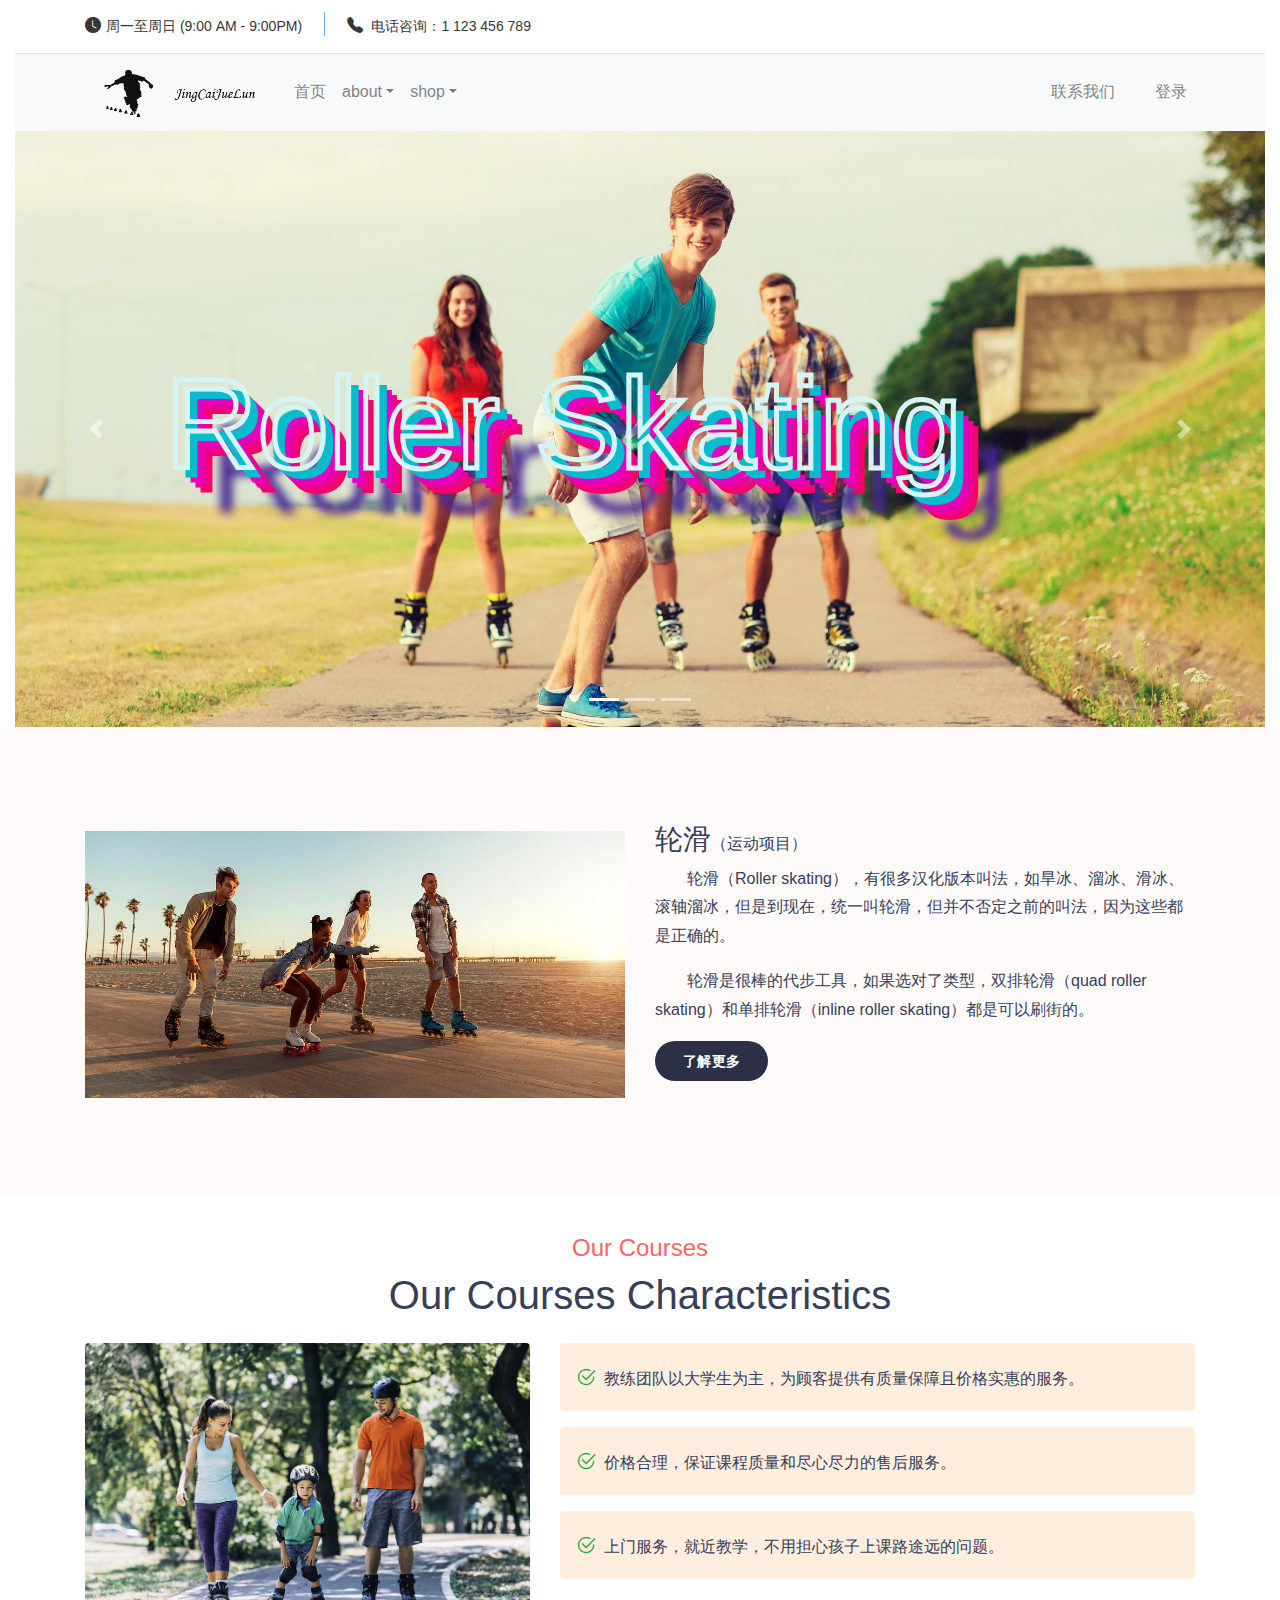
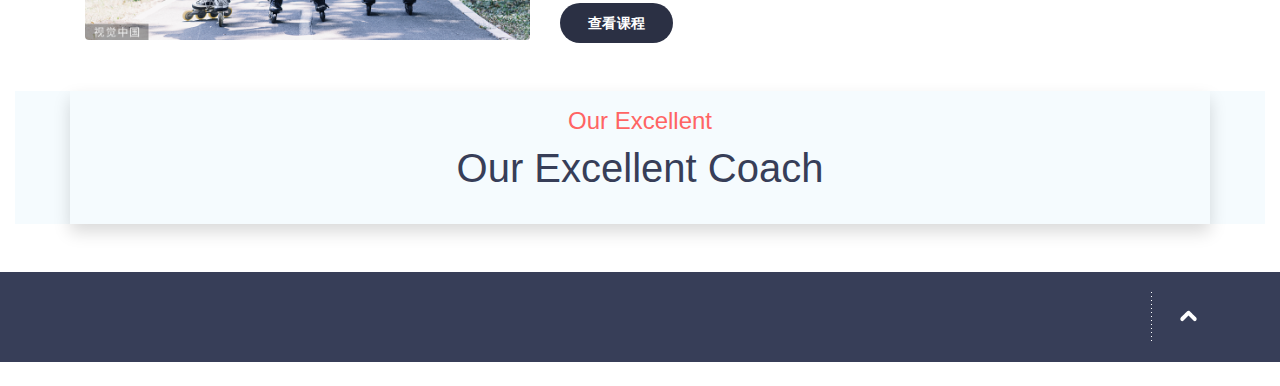
<file: home/index.html>
<!DOCTYPE html>
<html>

<head>
    <meta charset="utf-8" />
    <meta name="viewport" content="width=device-width, initial-scale=1,shrink-to-fit=no">
    <meta name="description" content="">
    <meta name="keywords" content="精彩绝轮">
    <meta name="author" content="zby">
    <title>首页</title>
    <link href="../css/bootstrap.min.css" rel="stylesheet">
    <link href="../css/header.css" rel="stylesheet">
    <link href="../css/footer.css" rel="stylesheet">
    <link href="../css/button-style.css" rel="stylesheet">
    <link rel="stylesheet" href="https://cdn.jsdelivr.net/npm/bootstrap-icons@1.7.2/font/bootstrap-icons.css">
</head>
<style>
    .showhover img {
        display: block;
        position: relative;
        -webkit-transition: all .2s linear;
        transition: all .2s linear;

    }

    .showhover:hover img {
        -ms-transform: scale(1.02);
        -webkit-transform: scale(1.02);
        transform: scale(1.02);
    }

    @media (max-width:580px) {
        .tip {
            position: absolute;
            bottom: 38%;
            left: 12%;
            color: white;
            font-size: 3rem;
        }

        .tip:hover {
            -webkit-text-stroke: 5px #fcfcfc;
            text-shadow: none;
        }
    }

    @media (max-width:750px) and (min-width:580px) {
        .tip {
            position: absolute;
            bottom: 38%;
            left: 12%;
            transform: translate3d(0%, 0%, 0);
            margin: 0px;
            font-size: 0px;
            color: white;
            font-size: 4rem;
        }

        .tip:hover {
            font-variation-settings: "wght"100, "ital"0;
            -webkit-text-stroke: 8px #fcfcfc;
            text-shadow: none;
        }
    }

    @media (max-width:1100px) and (min-width:750px) {
        .tip {
            position: absolute;
            bottom: 38%;
            left: 12%;
            transform: translate3d(0%, 0%, 0);
            margin: 0px;
            font-size: 0px;
            color: white;
            font-size: 5rem;
        }

        .tip:hover {
            font-variation-settings: "wght"100, "ital"0;
            -webkit-text-stroke: 10px #fcfcfc;
            text-shadow: none;
        }
    }

    @media (max-width:1400px) and (min-width:1100px) {
        .tip {
            position: absolute;
            bottom: 38%;
            left: 12%;
            transform: translate3d(0%, 0%, 0);
            margin: 0px;
            font-size: 0px;
            color: white;
            font-size: 8rem;
        }

        .tip:hover {
            font-variation-settings: "wght"100, "ital"0;
            -webkit-text-stroke: 12px #fcfcfc;
            text-shadow: none;
        }

    }

    @media (min-width:1400px) {
        .tip {
            position: absolute;
            bottom: 38%;
            left: 15%;
            transform: translate3d(0%, 0%, 0);
            margin: 0px;
            font-size: 0px;
            color: white;
            font-size: 10rem;
        }

        .tip:hover {
            font-variation-settings: "wght"100, "ital"0;
            -webkit-text-stroke: 12px #fcfcfc;
            text-shadow: none;
        }
    }

    .tip {
        transition: all 0.5s;
        -webkit-text-stroke: 5px #d6f4f4;
        font-variation-settings: "wght"900, "ital"1;

        text-align: center;
        color: transparent;
        font-family: "Meta", sans-serif;
        text-shadow: 10px 10px 0px #07bccc,
            15px 15px 0px #e601c0,
            20px 20px 0px #e9019a,
            25px 25px 0px #f40468,
            45px 45px 10px #482896;
        cursor: pointer;
    }

    @media (min-width:1200px) {
        .card-height {
            height: 150px;
        }
    }

    @media (max-width:1200px) {
        .card-height {
            height: 180px;
        }
    }

    @media (max-width:998px) {
        .card-height {
            height: 150px;
        }
    }

    @font-face {
        src: url("https://www.axis-praxis.org/fonts/webfonts/MetaVariableDemo-Set.woff2") format("woff2");
        font-family: "Meta";
        font-style: normal;
        font-weight: normal;
    }



    body::-webkit-scrollbar-track {
        -webkit-box-shadow: inset 0 0 6px #737fac;
        -moz-box-shadow: inset 0 0 6px #737fac;
        -o-box-shadow: inset 0 0 6px #737fac;
        box-shadow: inset 0 0 6px #737fac;
        background-color: #a8b0cf;
        border-radius: 10px;
    }

    body::-webkit-scrollbar {
        width: 10px;
        height: 8px;
        border-radius: 10px;
    }

    body::-webkit-scrollbar-thumb {
        background-color: #4a598d;
        border-radius: 10px;
        background-image: -webkit-linear-gradient(150deg, rgba(255, 255, 255, .2) 25%, transparent 25%, transparent 50%, rgba(255, 255, 255, .2) 50%, rgba(255, 255, 255, .2) 75%, transparent 75%, transparent);
    }
</style>

<body>
    <!----------------------------------------------导航栏(top)------------------------------------------------------------>
    <div class="container-fluid" id="header">
        <!--导航栏load引用-->
    </div>

    <!----------------------------------------------主体------------------------------------------------------------>
    <div class="carousel slide carousel-fade container-fluid" id="adCarousel" data-ride="carousel" data-interval="3000"
        data-pause="boolean">
        <!--指示器-->
        <ol class="carousel-indicators">
            <li class="active" data-target="adCarousel" data-slide-to="0"></li>
            <li data-target="adCarousel" data-slide-to="1"></li>
            <li data-target="adCarousel" data-slide-to="2"></li>
        </ol>
        <!--轮播器内层-->
        <div class="carousel-inner">
            <!--轮播器条目-->
            <li class="carousel-item active">
                <img src="../image/home2.jpg" class="d-block w-100 img-fluid " />
                <h1 class="tip">Roller Skating</h1>
            </li>
            <li class="carousel-item ">
                <img src="../image/home6.jpg" class="d-block w-100  img-fluid " />
                <h1 class="tip">Roller Skating</h1>
            </li>
            <li class="carousel-item">
                <img src="../image/home7.jpg" class="d-block w-100  img-fluid " />
                <h1 class="tip">Roller Skating</h1>
            </li>

        </div>
        <!--前进链接-->
        <a class="carousel-control-prev" href="#adCarousel" data-slide="prev">
            <span class="carousel-control-prev-icon"></span>
        </a>
        <!--后退链接-->
        <a class="carousel-control-next" href="#adCarousel" data-slide="next">
            <span class="carousel-control-next-icon"></span>
        </a>
    </div>



    <!--知识-->
    <div class="container-fluid pt-5 pb-5" style="background-color: #fffafa;">
        <div class="container pt-5 pb-5">
            <div class="row">
                <div class="col-lg-6">
                    <img src="../image/4人1.jpg" class="d-block w-100 mt-2" />
                </div>
                <div class="col-lg-6">
                    <h3>轮滑<span style="font-size: 16px;">（运动项目）</span></h3>
                    <p>&emsp;&emsp;轮滑（Roller skating），有很多汉化版本叫法，如旱冰、溜冰、滑冰、滚轴溜冰，但是到现在，统一叫轮滑，但并不否定之前的叫法，因为这些都是正确的。</p>
                    <p>&emsp;&emsp;轮滑是很棒的代步工具，如果选对了类型，双排轮滑（quad roller skating）和单排轮滑（inline roller skating）都是可以刷街的。</p>
                    <a class="btn btn-dark button " href="http://127.0.0.1:5500/about/introduction-skating.html">
                        了解更多</a>
                </div>
            </div>
        </div>
    </div>
    <!--课程-->
    <div class="container-fluid">
        <div class="container">
            <div class="text-center mt-4 py-3">
                <h4 style="color:#ff6464;">Our Courses</h4>
                <h1>Our Courses Characteristics</h1>
            </div>
            <div class="row">
                <div class="col-lg-5">
                    <img src="../image/教学三人1.jpg" class="img-fluid rounded">
                </div>
                <div class="col-lg-7">
                    <p class="rounded p-3 mt-2 mt-lg-0  " style="background-color:#ffeede;">
                        <i class="bi bi-check2-circle text-success mr-2"
                            style="font-size:20px"></i>教练团队以大学生为主，为顾客提供有质量保障且价格实惠的服务。
                    </p>
                    <p class="rounded p-3 " style="background-color:#ffeede;">
                        <i class="bi bi-check2-circle text-success mr-2"
                            style="font-size:20px"></i>价格合理，保证课程质量和尽心尽力的售后服务。
                    </p>
                    <p class="rounded p-3 " style="background-color:#ffeede;">
                        <i class="bi bi-check2-circle text-success mr-2"
                            style="font-size:20px"></i>上门服务，就近教学，不用担心孩子上课路途远的问题。
                    </p>
                    <a href="http://127.0.0.1:5500/shop/Courses.html" class="btn button btn-dark mt-2">查看课程</a>
                </div>
            </div>
        </div>
    </div>
    <!--教练团-->
    <div class="container-fluid">
        <div style="background-color: #f5fbfe;" class="mb-5">
            <div class="container mt-5 shadow pb-3 pt-3">
                <h4 style="color:#ff6464;" class="text-center">Our Excellent</h4>
                <h1 class="text-center">Our Excellent Coach</h1>
                <div class="mt-3 card-deck " id="coach">
                    <!--<div class="card mb-3 border-0 shadow ">
                        <img src="../image/016-girl.svg" class="p-2 img-fluid " style="background-color: #dfebff;">
                        <div class="card-body text-center ">
                            <h5 class="card-title c_name[1]" style="color:#ff6464;">XXX</h5>
                            <p class="card-text text-left c_introduction" style="font-size:14px">
                                适当进行一些活动，从而达到身心放松的目的。
                            </p>
                        </div>
                    </div>-->
                </div>
            </div>
        </div>
    </div>


    <!---微信弹窗-->
    <div class="modal fade" id="wechat-coach" tabindex="-1" role="dialog" aria-labelledby="myModalLabel"
        aria-hidden="true">
        <div class="modal-dialog">
            <div class="modal-content">
                <div class="modal-body">
                    <h3 class='text-center text-danger'>微信咨询群</h3>
                    <img src="../image/lianxi.png" class="img-fluid" />
                </div>
            </div>
        </div>
    </div>

    <!----------------------------------------------页脚------------------------------------------------------------>
    <footer class="container-fluid mb-4" id="footer" style="background-color: #373e58;">
        <!--页脚load引用-->
    </footer>
</body>
<script src="../js/jquery-3.6.0.min.js"></script>
<script src="../js/bootstrap.bundle.min.js"></script>
<script src="../js/header.js"></script>
<script src="../js/button.js"></script>
<script src="../js/skatingCoach.Ajax.js"></script>
<script>
    //导航栏引用
    $(function () {
        $('#header').load('../header.html');
        $('#footer').load('../footer.html');
    })
    console.log(localStorage.getItem('id'));
</script>

</html>
</file>
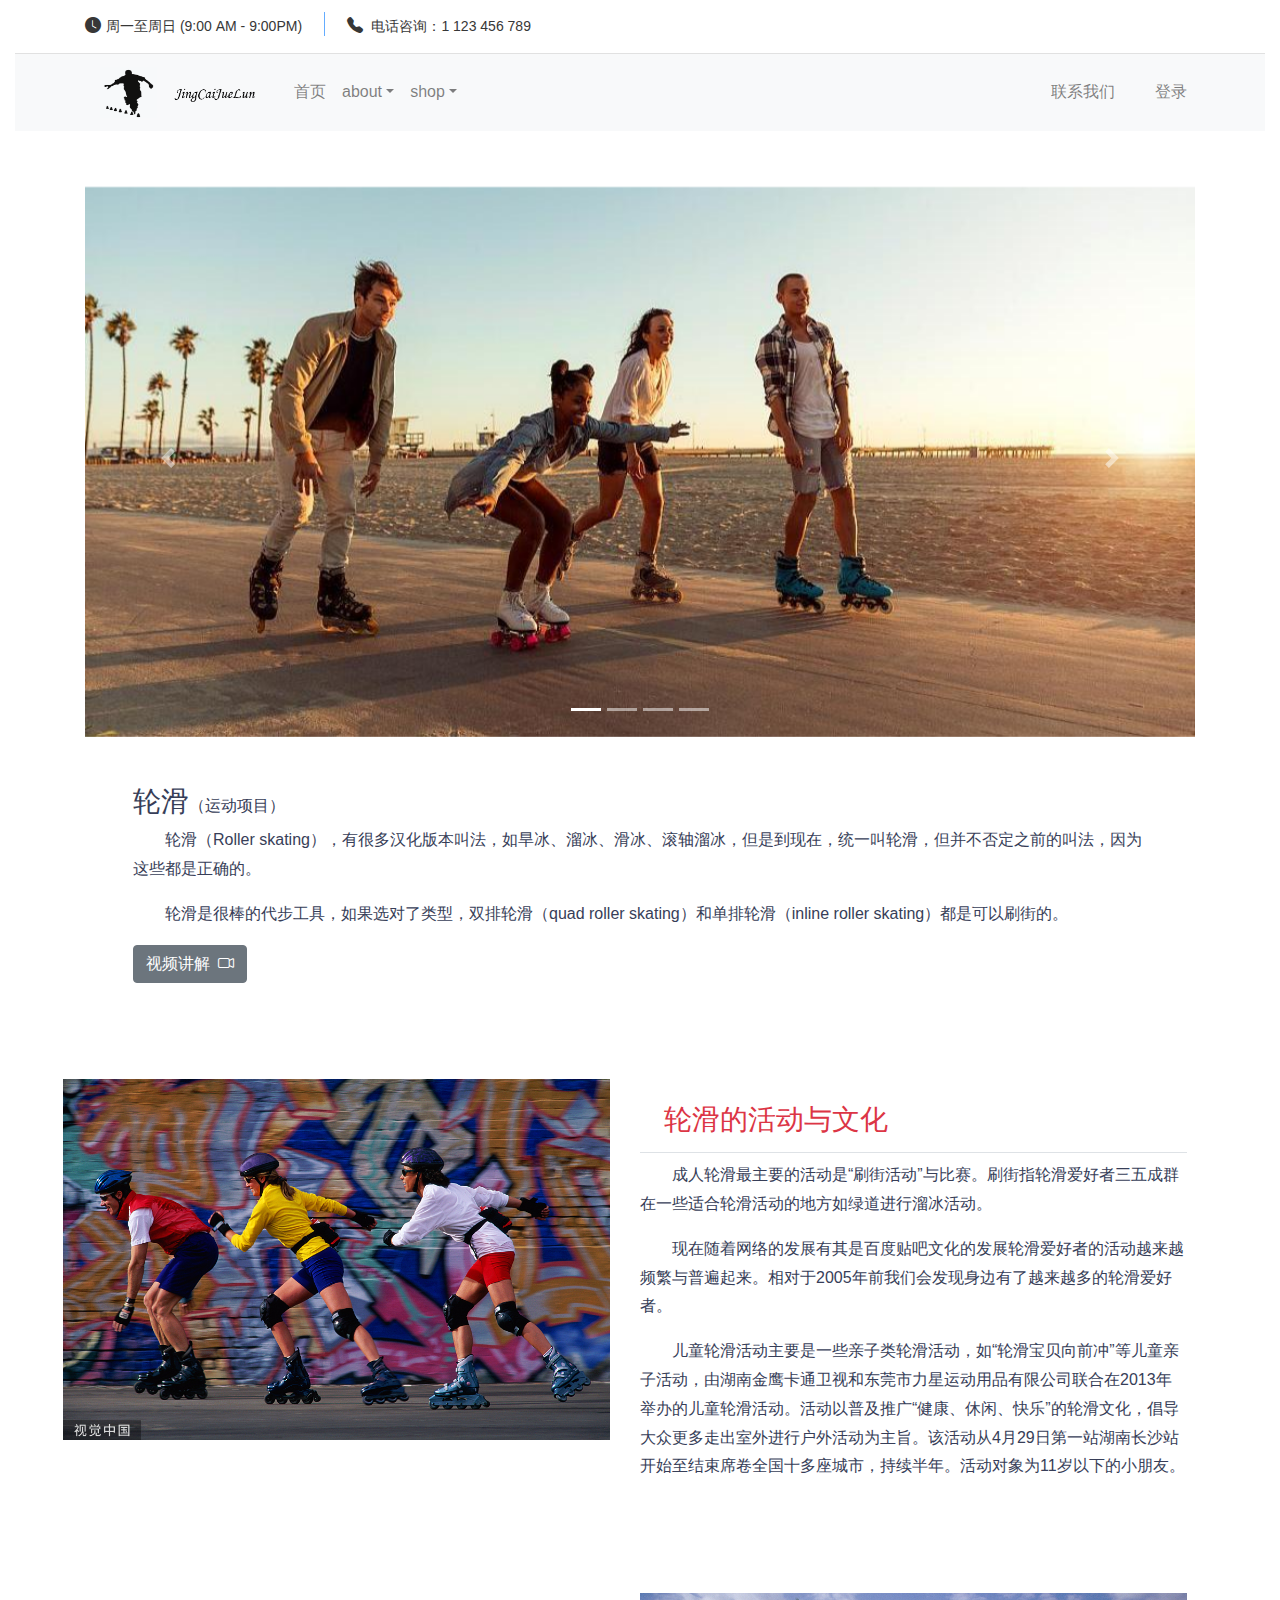
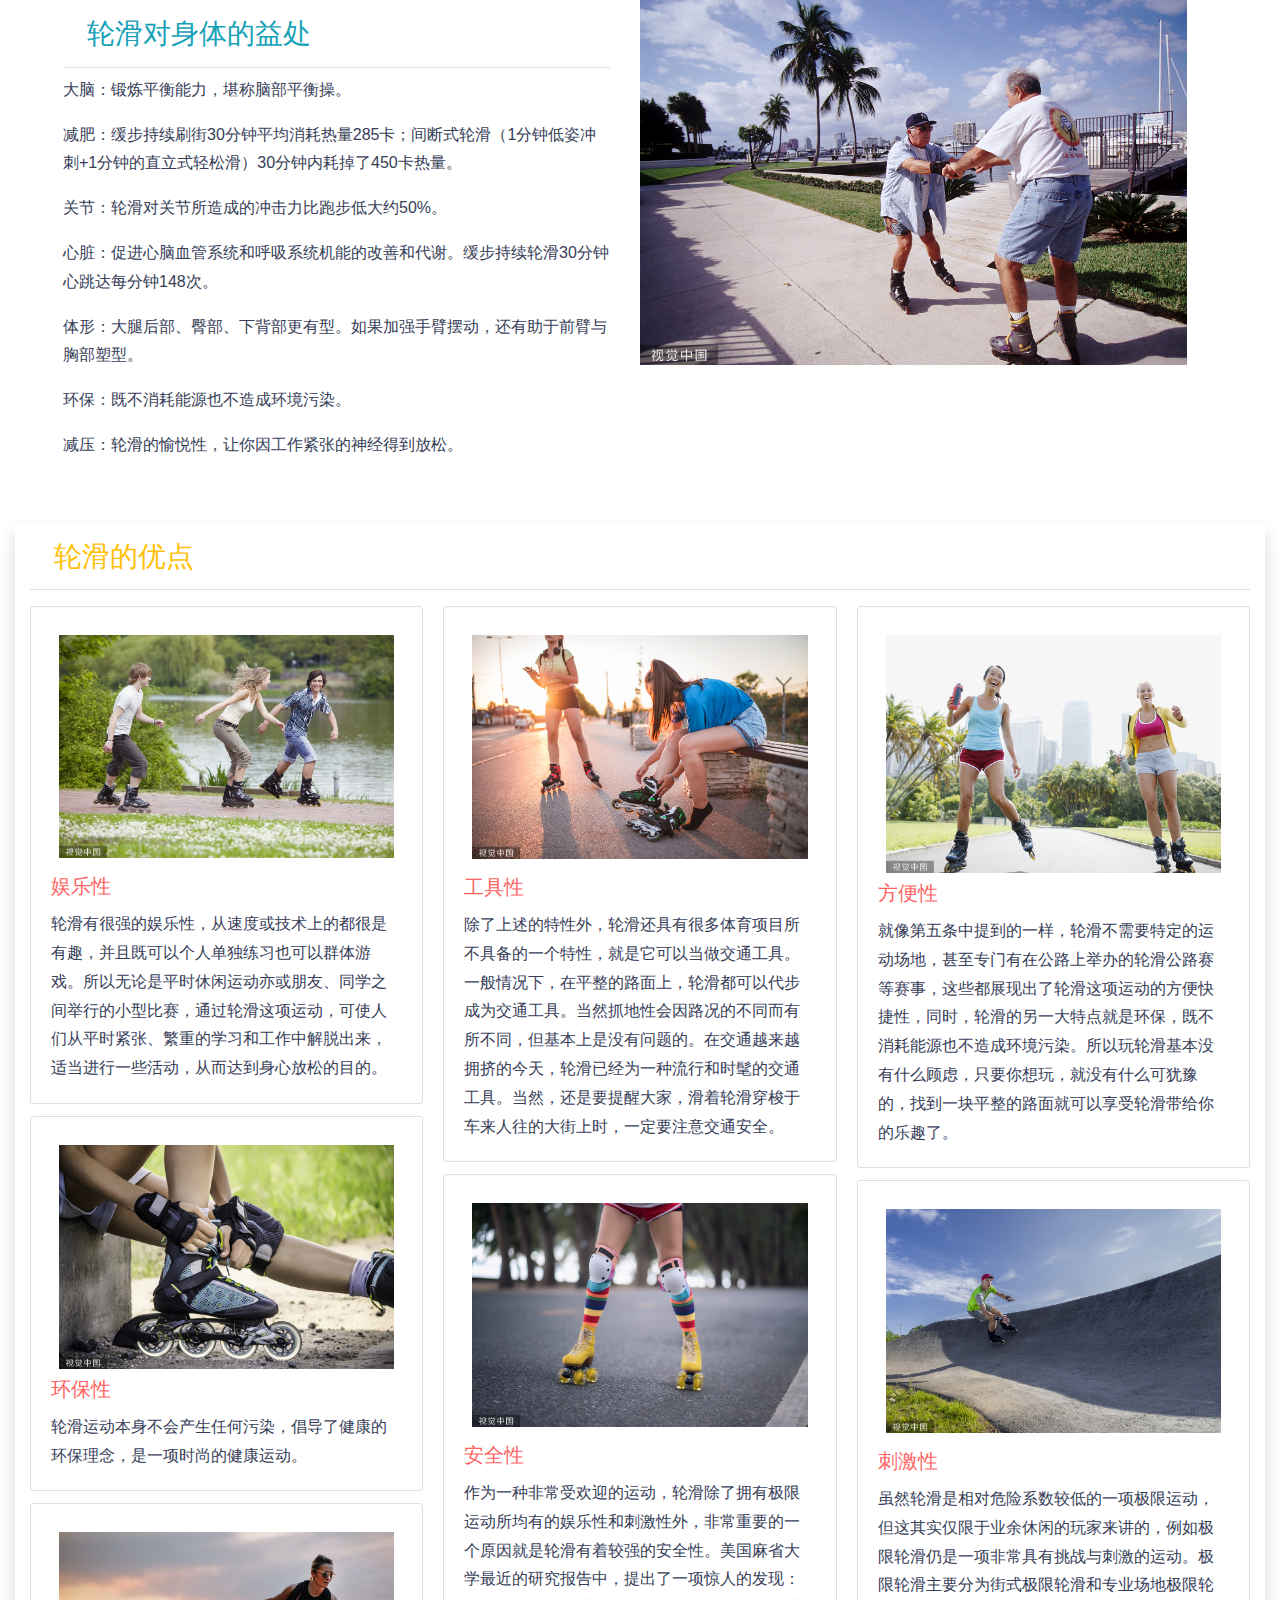
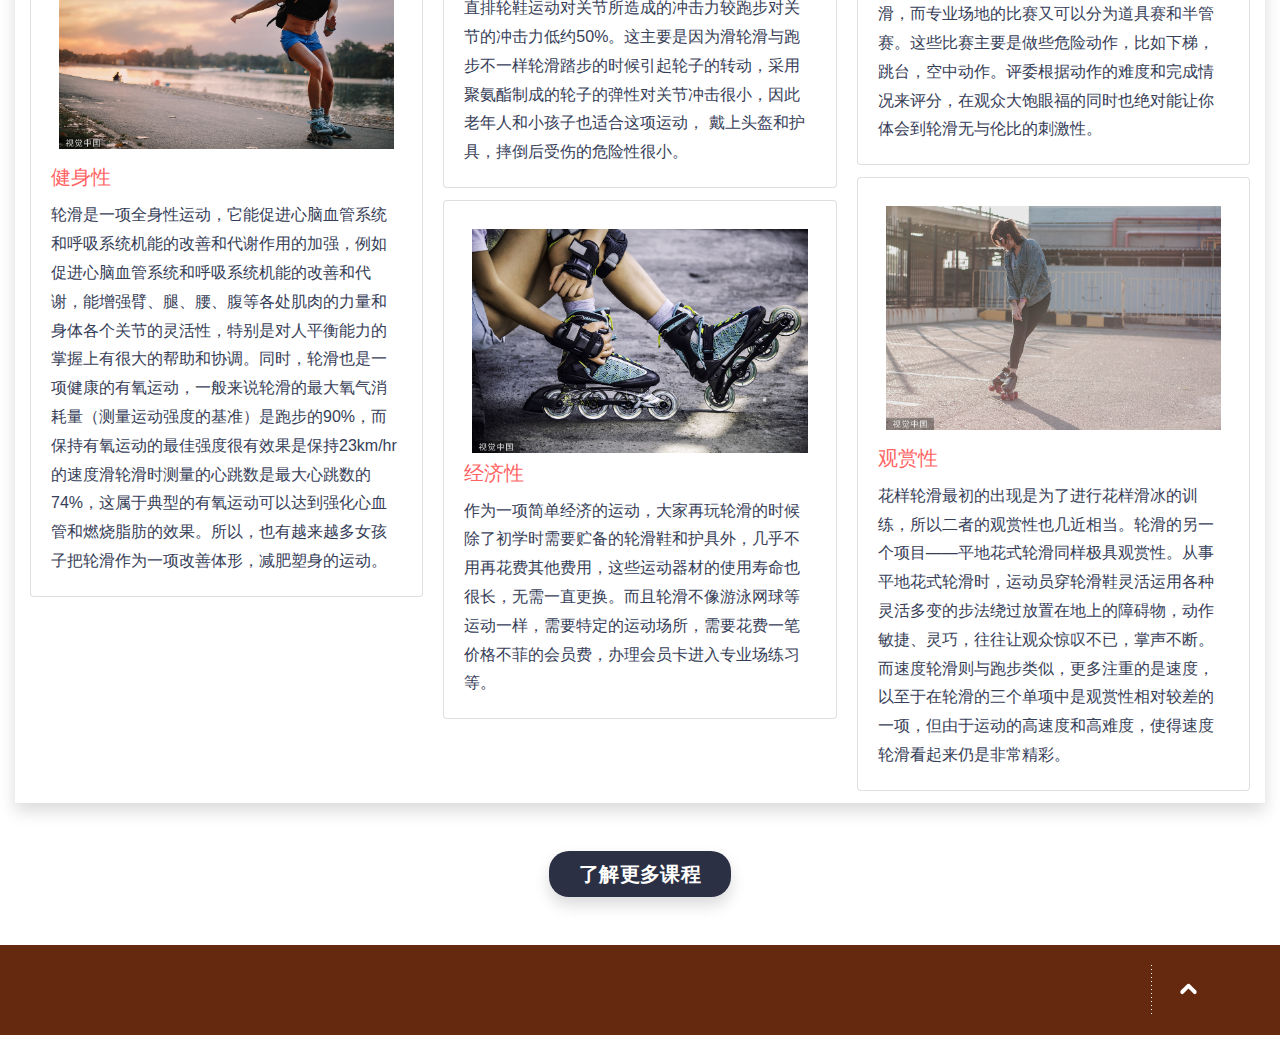
<file: about/introduction-skating.html>
<!DOCTYPE html>
<html>

<head>
    <meta charset="utf-8" />
    <meta name="viewport" content="width=device-width, initial-scale=1,shrink-to-fit=no">
    <meta name="description" content="">
    <meta name="keywords" content="精彩绝轮">
    <meta name="author" content="zby">
    <title>about-轮滑知识</title>
    <link href="../css/bootstrap.min.css" rel="stylesheet">
    <link href="../css/header.css" rel="stylesheet">
    <link href="../css/footer.css" rel="stylesheet">
    <link href="../css/button-style.css" rel="stylesheet">
    <link rel="stylesheet" href="https://cdn.jsdelivr.net/npm/bootstrap-icons@1.7.2/font/bootstrap-icons.css">
</head>
<style>
    body::-webkit-scrollbar-track {
        -webkit-box-shadow: inset 0 0 6px #a05b3c;
        -moz-box-shadow: inset 0 0 6px #a05b3c;
        -o-box-shadow: inset 0 0 6px #a05b3c;
        box-shadow: inset 0 0 6px #a05b3c;
        background-color: #c28061;
        border-radius: 10px;
    }

    body::-webkit-scrollbar {
        width: 10px;
        height: 8px;
        border-radius: 10px;
    }

    body::-webkit-scrollbar-thumb {
        background-color: #64290e;
        border-radius: 10px;
        background-image: -webkit-linear-gradient(150deg, rgba(255, 255, 255, .2) 25%, transparent 25%, transparent 50%, rgba(255, 255, 255, .2) 50%, rgba(255, 255, 255, .2) 75%, transparent 75%, transparent);
    }
</style>

<body>
    <!----------------------------------------------导航栏(top)------------------------------------------------------------>
    <div class="container-fluid" id="header">
        <!--导航栏load引用-->
    </div>

    <!----------------------------------------------主体页头-------------------------------------------
    <div class="container-fluid ">
        <div class="text-center" style="background-color:#64290e;padding-top: 150px;padding-bottom: 150px;">
            <h1 style="color:#ff6464;font-size: 45px;">About</h1>
            <h5 class="text-light">轮滑知识</h5>
        </div>
    </div>----------------->
    <!----------------------------------------------主题内容------------------------------------------------------------>
    <div class="container-fluid ">
        <div class="container mt-5 text-center">
            <!--轮播器-->
            <div class="carousel slide carousel-fade" id="adCarousel" data-ride="carousel" data-interval="3000"
                data-pause="boolean">
                <!--指示器-->
                <ol class="carousel-indicators">
                    <li class="active" data-target="adCarousel" data-slide-to="0"></li>
                    <li data-target="adCarousel" data-slide-to="1"></li>
                    <li data-target="adCarousel" data-slide-to="2"></li>
                    <li data-target="adCarousel" data-slide-to="3"></li>
                </ol>
                <!--轮播器内层-->
                <div class="carousel-inner">
                    <!--轮播器条目-->
                    <li class="carousel-item active">
                        <img src="../image/4人1.jpg" class="d-block w-100 mt-2" />
                    </li>
                    <li class="carousel-item">
                        <img src="../image/4人2.jpg" class="w-100 d-block mt-2" />
                    </li>
                    <li class="carousel-item">
                        <img src="../image/4人3.jpg" class="w-100 d-block mt-2" />
                    </li>
                    <li class="carousel-item">
                        <img src="../image/4人4.jpg" class="w-100 d-block mt-2" />
                    </li>
                </div>
                <!--前进链接-->
                <a class="carousel-control-prev" href="#adCarousel" data-slide="prev">
                    <span class="carousel-control-prev-icon"></span>
                </a>
                <!--后退链接-->
                <a class="carousel-control-next" href="#adCarousel" data-slide="next">
                    <span class="carousel-control-next-icon"></span>
                </a>
            </div>
            <div class="text-left m-5 mt-3 text-wrap ">
                <h3>轮滑<span style="font-size: 16px;">（运动项目）</span></h3>
                <p>&emsp;&emsp;轮滑（Roller skating），有很多汉化版本叫法，如旱冰、溜冰、滑冰、滚轴溜冰，但是到现在，统一叫轮滑，但并不否定之前的叫法，因为这些都是正确的。</p>
                <p>&emsp;&emsp;轮滑是很棒的代步工具，如果选对了类型，双排轮滑（quad roller skating）和单排轮滑（inline roller skating）都是可以刷街的。</p>
                <button class="btn btn-secondary" data-toggle="modal" data-target="#modal-video" id="open1">视频讲解<i
                        class="bi bi-camera-video ml-2"></i></button>
            </div>
            <div class="modal fade" id="modal-video">
                <div class="modal-dialog-centered modal-dialog modal-xl">
                    <div class="modal-content">
                        <video src="../image/skating.mp4" controls="controls" id="open1-video"></video>
                    </div>
                </div>
            </div>
        </div>
        <div class=" container-fluid row p-lg-5">
            <div class="col-lg-6 text-center">
                <img src="../image/涂鸦墙三人1.jpg" class="img-fluid">
            </div>
            <div class="col-lg-6 text-wrap ">
                <h3 class="text-danger mt-2 border-bottom  py-3 pl-4">轮滑的活动与文化</h3>
                <p>&emsp;&emsp;成人轮滑最主要的活动是“刷街活动”与比赛。刷街指轮滑爱好者三五成群在一些适合轮滑活动的地方如绿道进行溜冰活动。</p>
                <p>&emsp;&emsp;现在随着网络的发展有其是百度贴吧文化的发展轮滑爱好者的活动越来越频繁与普遍起来。相对于2005年前我们会发现身边有了越来越多的轮滑爱好者。</p>
                <p>&emsp;&emsp;儿童轮滑活动主要是一些亲子类轮滑活动，如“轮滑宝贝向前冲”等儿童亲子活动，由湖南金鹰卡通卫视和东莞市力星运动用品有限公司联合在2013年举办的儿童轮滑活动。活动以普及推广“健康、休闲、快乐”的轮滑文化，倡导大众更多走出室外进行户外活动为主旨。该活动从4月29日第一站湖南长沙站开始至结束席卷全国十多座城市，持续半年。活动对象为11岁以下的小朋友。
                </p>
            </div>
        </div>
        <div class="container-fluid row p-lg-5">
            <div class="col-lg-6 text-wrap ">
                <h3 class="text-info mt-2 border-bottom py-3 pl-4">轮滑对身体的益处</h3>
                <p>大脑：锻炼平衡能力，堪称脑部平衡操。</p>
                <p>减肥：缓步持续刷街30分钟平均消耗热量285卡；间断式轮滑（1分钟低姿冲刺+1分钟的直立式轻松滑）30分钟内耗掉了450卡热量。</p>
                <p>关节：轮滑对关节所造成的冲击力比跑步低大约50%。</p>
                <p>心脏：促进心脑血管系统和呼吸系统机能的改善和代谢。缓步持续轮滑30分钟心跳达每分钟148次。</p>
                <p>体形：大腿后部、臀部、下背部更有型。如果加强手臂摆动，还有助于前臂与胸部塑型。</p>
                <P>环保：既不消耗能源也不造成环境污染。</P>
                <p>减压：轮滑的愉悦性，让你因工作紧张的神经得到放松。</p>
            </div>
            <div class="col-lg-6 text-center">
                <img src="../image/老人牵手.jpg" class="img-fluid">
            </div>
        </div>
        <div class="container-fluid shadow mb-3 ">
            <h3 class="border-bottom text-warning py-3 pl-4">轮滑的优点</h3>
            <div class="mt-3 card-columns">
                <div class="card">
                    <div class="card-body">
                        <img src="../image/三人湖边.jpg" class="card-img-top p-2">
                        <h5 class="card-title mt-2" style="color:#ff6464;">娱乐性</h5>
                        <p class="card-text">
                            轮滑有很强的娱乐性，从速度或技术上的都很是有趣，并且既可以个人单独练习也可以群体游戏。所以无论是平时休闲运动亦或朋友、同学之间举行的小型比赛，通过轮滑这项运动，可使人们从平时紧张、繁重的学习和工作中解脱出来，适当进行一些活动，从而达到身心放松的目的。
                        </p>
                    </div>
                </div>
                <div class="card ">
                    <div class="card-body">
                        <img src="../image/鞋子1.jpg" class="card-img-top p-2">
                        <h5 class="card-title" style="color:#ff6464;">环保性</h5>
                        <p class="card-text">轮滑运动本身不会产生任何污染，倡导了健康的环保理念，是一项时尚的健康运动。</p>
                    </div>
                </div>
                <div class="card ">
                    <div class="card-body">
                        <img src="../image/运动性.jpg" class="card-img-top p-2">
                        <h5 class="card-title mt-2" style="color:#ff6464;">健身性</h5>
                        <p class="card-text">
                            轮滑是一项全身性运动，它能促进心脑血管系统和呼吸系统机能的改善和代谢作用的加强，例如促进心脑血管系统和呼吸系统机能的改善和代谢，能增强臂、腿、腰、腹等各处肌肉的力量和身体各个关节的灵活性，特别是对人平衡能力的掌握上有很大的帮助和协调。同时，轮滑也是一项健康的有氧运动，一般来说轮滑的最大氧气消耗量（测量运动强度的基准）是跑步的90%，而保持有氧运动的最佳强度很有效果是保持23km/hr的速度滑轮滑时测量的心跳数是最大心跳数的74%，这属于典型的有氧运动可以达到强化心血管和燃烧脂肪的效果。所以，也有越来越多女孩子把轮滑作为一项改善体形，减肥塑身的运动。
                        </p>
                    </div>
                </div>
                <div class="card ">
                    <div class="card-body">
                        <img src="../image/女孩穿鞋.jpg" class="card-img-top p-2">
                        <h5 class="card-title mt-2" style="color:#ff6464;">工具性</h5>
                        <p class="card-text">
                            除了上述的特性外，轮滑还具有很多体育项目所不具备的一个特性，就是它可以当做交通工具。一般情况下，在平整的路面上，轮滑都可以代步成为交通工具。当然抓地性会因路况的不同而有所不同，但基本上是没有问题的。在交通越来越拥挤的今天，轮滑已经为一种流行和时髦的交通工具。当然，还是要提醒大家，滑着轮滑穿梭于车来人往的大街上时，一定要注意交通安全。
                        </p>
                    </div>
                </div>
                <div class="card ">
                    <div class="card-body">
                        <img src="../image/安全.jpg" class="card-img-top p-2">
                        <h5 class="card-title mt-2" style="color:#ff6464;">安全性</h5>
                        <p class="card-text">
                            作为一种非常受欢迎的运动，轮滑除了拥有极限运动所均有的娱乐性和刺激性外，非常重要的一个原因就是轮滑有着较强的安全性。美国麻省大学最近的研究报告中，提出了一项惊人的发现：直排轮鞋运动对关节所造成的冲击力较跑步对关节的冲击力低约50%。这主要是因为滑轮滑与跑步不一样轮滑踏步的时候引起轮子的转动，采用聚氨酯制成的轮子的弹性对关节冲击很小，因此老年人和小孩子也适合这项运动，
                            戴上头盔和护具，摔倒后受伤的危险性很小。
                        </p>
                    </div>
                </div>
                <div class="card ">
                    <div class="card-body">
                        <img src="../image/鞋子2.jpg" class="card-img-top p-2">
                        <h5 class="card-title" style="color:#ff6464;">经济性</h5>
                        <p class="card-text">
                            作为一项简单经济的运动，大家再玩轮滑的时候除了初学时需要贮备的轮滑鞋和护具外，几乎不用再花费其他费用，这些运动器材的使用寿命也很长，无需一直更换。而且轮滑不像游泳网球等运动一样，需要特定的运动场所，需要花费一笔价格不菲的会员费，办理会员卡进入专业场练习等。
                        </p>
                    </div>
                </div>
                <div class="card ">
                    <div class="card-body">
                        <img src="../image/两人马路.jpg" class="card-img-top p-2">
                        <h5 class="card-title" style="color:#ff6464;">方便性</h5>
                        <p class="card-text">
                            就像第五条中提到的一样，轮滑不需要特定的运动场地，甚至专门有在公路上举办的轮滑公路赛等赛事，这些都展现出了轮滑这项运动的方便快捷性，同时，轮滑的另一大特点就是环保，既不消耗能源也不造成环境污染。所以玩轮滑基本没有什么顾虑，只要你想玩，就没有什么可犹豫的，找到一块平整的路面就可以享受轮滑带给你的乐趣了。
                        </p>
                    </div>
                </div>
                <div class="card ">
                    <div class="card-body">
                        <img src="../image/刺激.jpg" class="card-img-top p-2">
                        <h5 class="card-title mt-2" style="color:#ff6464;">刺激性</h5>
                        <p class="card-text">
                            虽然轮滑是相对危险系数较低的一项极限运动，但这其实仅限于业余休闲的玩家来讲的，例如极限轮滑仍是一项非常具有挑战与刺激的运动。极限轮滑主要分为街式极限轮滑和专业场地极限轮滑，而专业场地的比赛又可以分为道具赛和半管赛。这些比赛主要是做些危险动作，比如下梯，跳台，空中动作。评委根据动作的难度和完成情况来评分，在观众大饱眼福的同时也绝对能让你体会到轮滑无与伦比的刺激性。
                        </p>
                    </div>
                </div>
                <div class="card ">
                    <div class="card-body">
                        <img src="../image/舞1.jpg" class="card-img-top p-2">
                        <h5 class="card-title mt-2" style="color:#ff6464;">观赏性</h5>
                        <p class="card-text">
                            花样轮滑最初的出现是为了进行花样滑冰的训练，所以二者的观赏性也几近相当。轮滑的另一个项目——平地花式轮滑同样极具观赏性。从事平地花式轮滑时，运动员穿轮滑鞋灵活运用各种灵活多变的步法绕过放置在地上的障碍物，动作敏捷、灵巧，往往让观众惊叹不已，掌声不断。而速度轮滑则与跑步类似，更多注重的是速度，以至于在轮滑的三个单项中是观赏性相对较差的一项，但由于运动的高速度和高难度，使得速度轮滑看起来仍是非常精彩。
                        </p>
                    </div>
                </div>
            </div>
        </div>
        <div class="container text-center mt-5 mb-5 ">
            <a class="btn button btn-dark shadow" href="http://127.0.0.1:5500/shop/Courses.html"
                style="font-size:20px;padding: 10px 30px;line-height: 26px;">
                了解更多课程</a>
        </div>
    </div>




    <!----------------------------------------------页脚------------------------------------------------------------>
    <footer class="container-fluid mb-4" id="footer" style="background-color:#64290e;">
        <!--页脚load引用-->
    </footer>
</body>
<script src="../js/jquery-3.6.0.min.js"></script>
<script src="../js/bootstrap.bundle.min.js"></script>
<script src="../js/header.js"></script>
<script src="../js/button.js"></script>
<script>
    //导航栏引用
    $(function () {
        $('#header').load('../header.html');
        $('#footer').load('../footer.html');
    })
    $(document).ready(function () {
        var modal_status = 0; //默认隐藏
        $('#modal-video').on('hidden.bs.modal', function (e) {
            modal_status = 0;
            $('#open1-video').trigger('pause');
        })
        $('#modal-video').on('show.bs.modal', function (e) {
            modal_status = 1;
            $('#open1-video').trigger('play');
        })
    });

</script>

</html>
</file>
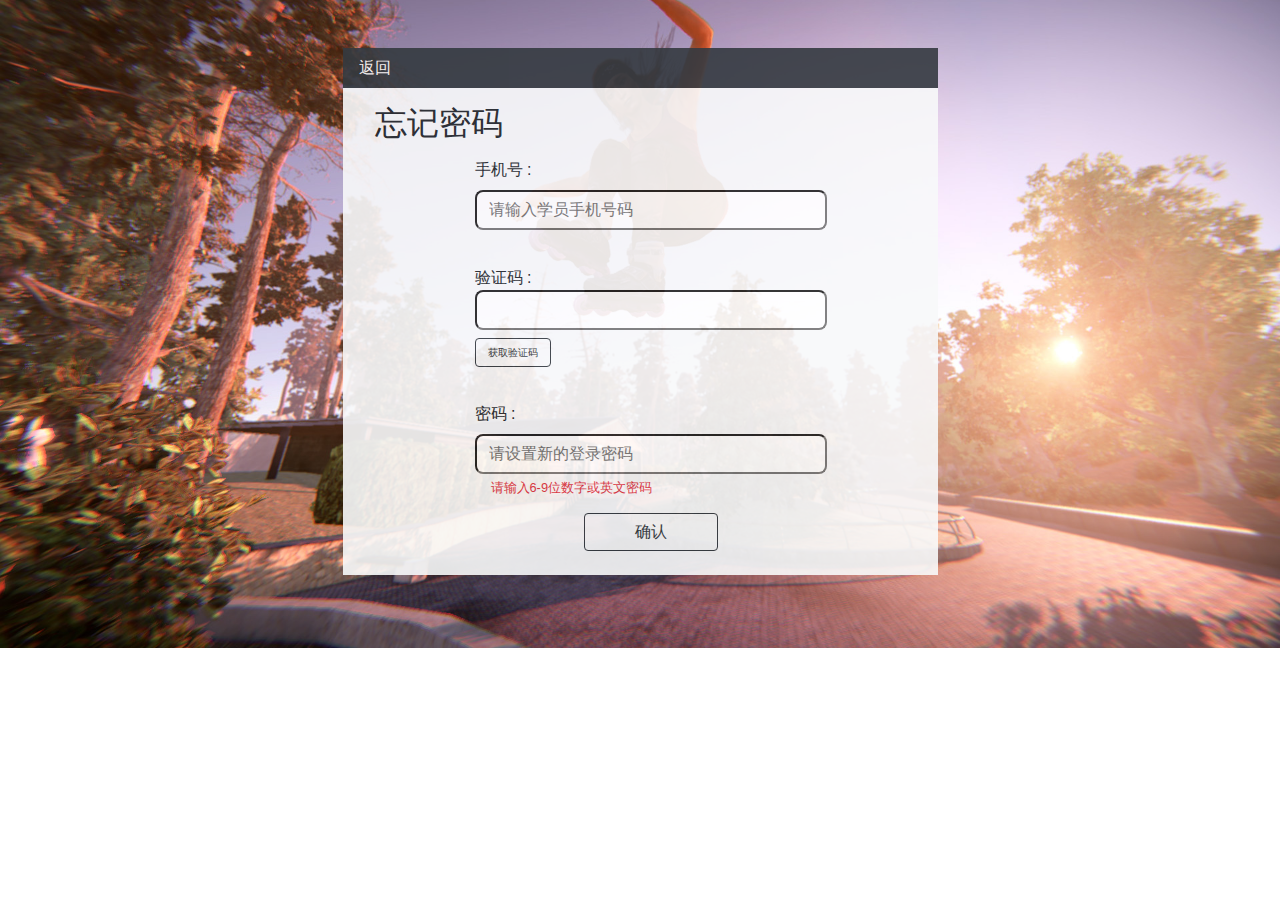
<file: logIn/forgetPW.html>
<!DOCTYPE html>
<html>

<head>
	<meta charset="utf-8">
	<title>忘记密码</title>
	<link href="../css/bootstrap.min.css" rel="stylesheet">
	<link rel="stylesheet" href="https://cdn.jsdelivr.net/npm/bootstrap-icons@1.7.2/font/bootstrap-icons.css">
</head>
<style type="text/css">
	#bgIMGgorgerPW {
		background-image: url(../image/轮滑背景4.jpg);
		background-repeat: no-repeat;
		background-position: center center;
		position: relative;
		background-size: cover;
		-moz-background-size: cover;
		-webkit-background-size: cove;

	}

	.inputRegister {
		width: 100%;
		border-radius: 8px;
		padding: .375rem .75rem;

	}
</style>

<body id="bgIMGgorgerPW">

	<div class="container-fluid">
		<div class="fade show active  was-validated container col-lg-6">
			<header class="navbar navbar-dark bg-dark navbar-expand mt-5  " style="opacity: 0.9 !important;">
				<!--导航栏导航-->
				<a class="text-white" href="http://127.0.0.1:5500/logIn/logIn.html">返回</a>
			</header>
			<form class="p-3 bg-light " style="opacity: 0.9 !important;">
				<!-- 头部提示信息 -->
				<div class="ml-3 ">
					<h2 class="">忘记密码</h2>
				</div>
				<div class="form-row ml-3  ">
					<div class="from-group col-md-6  col-lg-8 offset-lg-2 p-2">
						<label for="titlle">手机号 :</label>
						<input required type="text" maxlength="11"
							class="inputRegister" placeholder="请输入学员手机号码" id="s_phone" />
						<div class="text-danger ml-3 fade" id="phoneerror" style="font-size: 80%;">456</div>
					</div>

					<div class="from-group col-md-6 col-lg-8 offset-lg-2 p-2">
						<span for="titlle">验证码 :</span>
						<input required type="text" class=" inputRegister " id="yzm" placeholder="" />
						<!-- 	<div class="invalid-feedback">请填写验证码</div> -->
						<button type="button" class="btn btn-light btn-outline-dark mt-2 " id="Houqu"
							style="font-size: 10px;">获取验证码</button>
							<div class="text-danger ml-3 fade" id="yzerror" style="font-size: 80%;">456</div>
					</div>

					<div class="from-group col-md-6 col-lg-8 offset-lg-2 p-2">
						<label for="titlle">密码 :</label>
						<input required type="password" pattern="^[a-zA-Z0-9]\w{5,8}$" maxlength="9"
							class=" inputRegister" placeholder="请设置新的登录密码" id="paw2" />
						<div class="invalid-feedback ml-3">请输入6-9位数字或英文密码</div>
					</div>

					<div class="from-group col-12 p-2  text-center"">
						<button type=" button" class="btn btn-light btn-outline-dark col-3
							style=" width: 150px; margin-left: 250px;" id="next2">确认</button>
					</div>
				</div>
			</form>
		</div>
</body>


<script src="../js/jquery-3.6.0.min.js"></script>
<script src="../js/bootstrap.bundle.min.js"></script>
<script src="../js/skatingForget.Ajax.js"></script>


</html>
</file>
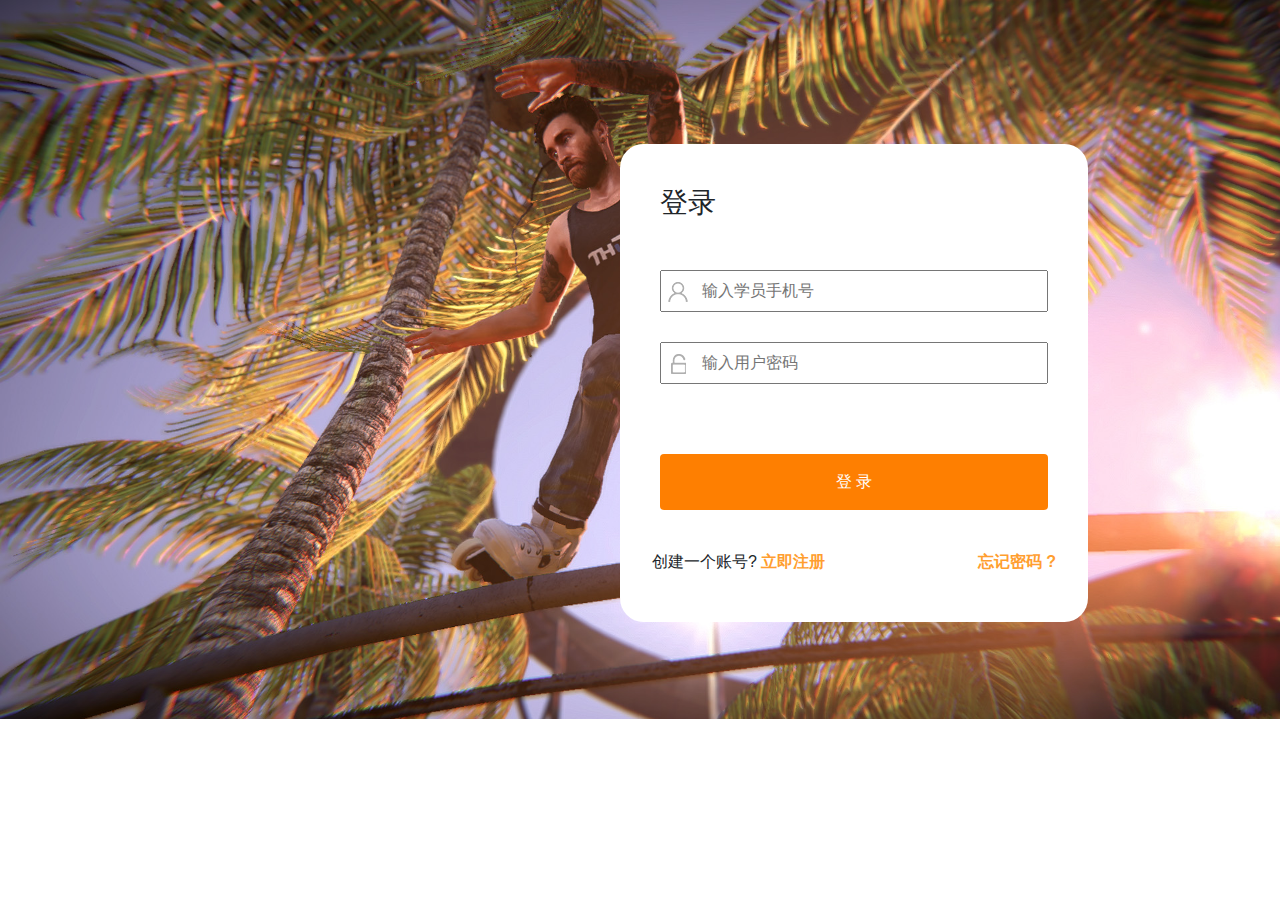
<file: logIn/logIn.html>
<!DOCTYPE html>
<html>

<head>
	<meta charset="utf-8">
	<title></title>
	<link href="../css/Page-style.css" rel="stylesheet" type="text/css" media="all" />
	<link href="../css/bootstrap.min.css" rel="stylesheet">
</head>
<body>
	<form action="" method="" class="wrap" id="wrap">
		<div class="logGet p-2">
			<!-- 头部提示信息 -->
			<div class="logD logDtip">
				<p class="p1">登录</p>
			</div>
			<!-- 输入框 -->
			<div class="lgD">
				<img src="../image/logName.png" width="20" height="20" alt="" />
				<input type="text" placeholder="输入学员手机号" id="s_phone"/>
			</div>
			<div class="lgD">
				<img src="../image/logPwd.png" width="20" height="20" alt="" />
				<input type="password" placeholder="输入用户密码"id="password" />
			</div>
			<div class="text-danger pl-5 fade"id="error">123131</div>
			<div class="logC">
				<a target="_self" id="login" class="btn">登 录</a>
			</div>
			<div class="row p-4">
				<div class="col-7">
					<p class="register text-left">创建一个账号? <a href="http://127.0.0.1:5500/logIn/register.html"class="font-weight-bold"> 立即注册</a></p>
				</div>

				<div class="col-5 text-right">
					<a href="http://127.0.0.1:5500/logIn/forgetPW.html"class="logf font-weight-bold">忘记密码 ?</a>
				</div>
			</div>
		</div>
	</form>
</body>
<script src="../js/jquery-3.6.0.min.js"></script>
<script src="../js/bootstrap.bundle.min.js"></script>
<script src="../js/jQuery.MD5.js"></script>
<script src="../js/skatingLogin.Ajax.js"></script>
</html>
</file>
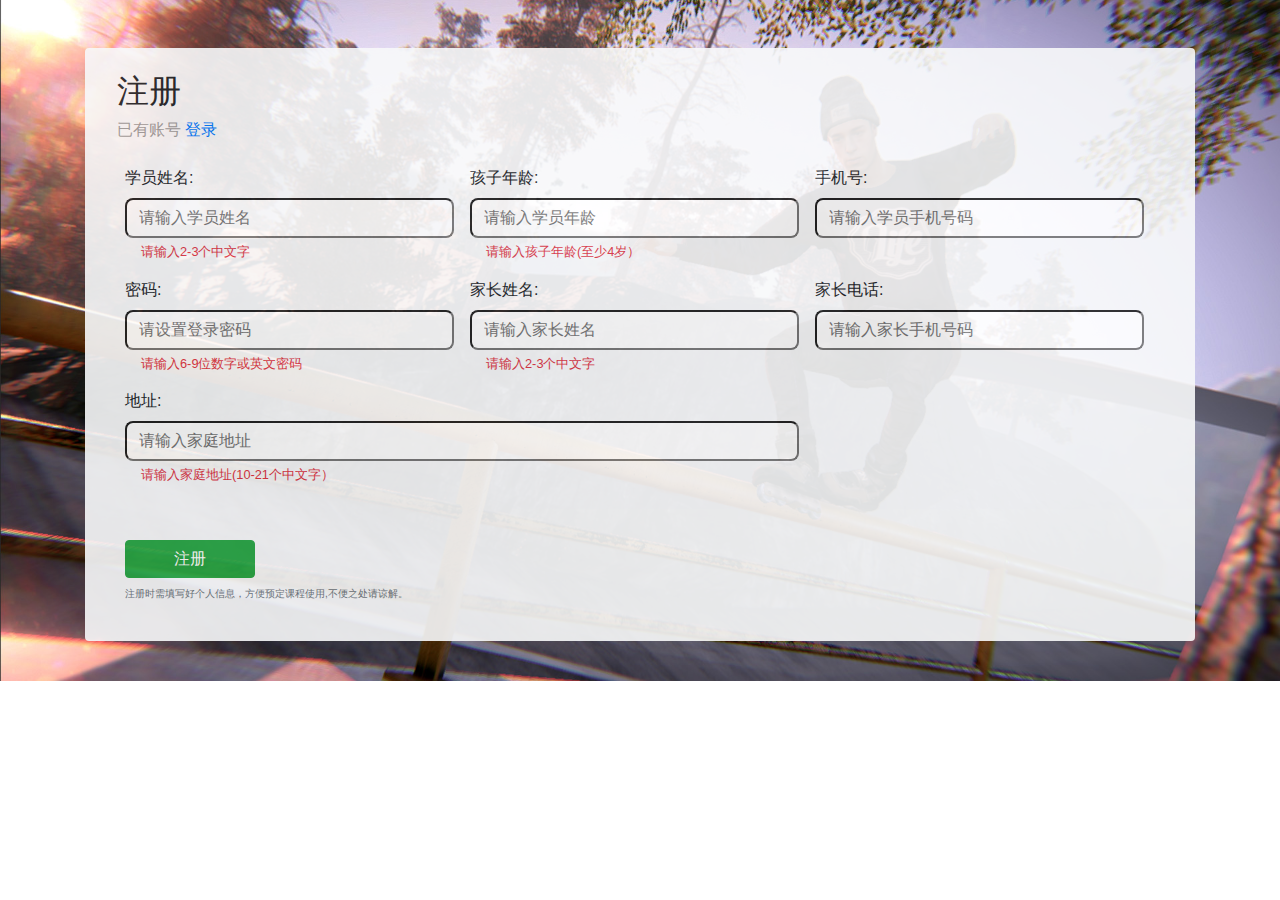
<file: logIn/register.html>
<!DOCTYPE html>
<html>

<head>
	<meta charset="utf-8">
	<title>注册</title>
	<link href="../css/bootstrap.min.css" rel="stylesheet">
	<link rel="stylesheet" href="https://cdn.jsdelivr.net/npm/bootstrap-icons@1.7.2/font/bootstrap-icons.css">
</head>
<style type="text/css">
	#bgIMG {

		background-image: url(../image/轮滑背景1.jpg);
		background-repeat: no-repeat;
		background-position: center center;
		position: relative;
		background-size: cover;
		-moz-background-size: cover;
		-webkit-background-size: cove;

	}

	.inputRegister{
		width: 100%;
		border-radius: 8px;
		padding: .375rem .75rem;

	}
	
</style>

<body id="bgIMG">
		<div class=" fade show active was-validated container ">
			<form action="" method="" class=" pl-3 pr-5 pt-4 pb-4 mt-5 bg-light rounded" style="opacity: 0.9 !important;" id="">
	<!-- 头部提示信息 -->
	<div class="ml-3">
		<h2 class="">注册</h2>
		<p style="font-size: 16px;color: #9C9C9C;">已有账号 <a href="http://127.0.0.1:5500/logIn/logIn.html">
				登录</a></p>
	</div>
	<div class="form-row ml-3 ">

		<!-- 输入框 -->
		<div class="from-group col-md-6 col-lg-4 p-2">
			<div><label for="titlle">学员姓名:</span></label></div>
			<input required pattern="[\u4E00-\u9FA5]{2,3}" type="text" class=" inputRegister"
				placeholder="请输入学员姓名" id="s_name"/>
			<div class="invalid-feedback ml-3">请输入2-3个中文字</div>
		</div>
		<div class="from-group col-md-6 col-lg-4 p-2">
			<div><label for="titlle">孩子年龄:</label></div>
			<input required type="number"  min=4  class=" inputRegister"placeholder="请输入学员年龄"id="s_age" />
			<div class="invalid-feedback ml-3">请输入孩子年龄(至少4岁）</div>
		</div>
		<div class="from-group col-md-6 col-lg-4 p-2">
			<div><label for="titlle">手机号:</label></div>
			<input required type="text" pattern="^(0|86|17951)?1[0-9]{10}" maxlength="11"class=" inputRegister" placeholder="请输入学员手机号码"id="s_phone" />
			<div class="text-danger s_phonetip ml-3"style="font-size: 80%;"></div>
			<div id="yn"class="d-none"></div>
		</div><div class="from-group col-md-6 col-lg-4 p-2">
			<div><label for="titlle">密码:</label></div>
			<input required type="password"  pattern="^[a-zA-Z0-9]\w{5,8}$" maxlength="9"  class=" inputRegister" placeholder="请设置登录密码" id="paw"/>
			<div class="invalid-feedback ml-3">请输入6-9位数字或英文密码</div>
		</div>
		<div class="from-group col-md-6 col-lg-4 p-2">
			<div><label for="titlle">家长姓名:</label></div>
			<input required pattern="[\u4E00-\u9FA5]{2,3}" type="text" class=" inputRegister" pattern="[\u4E00-\u9FA5]{2,3}"placeholder="请输入家长姓名"id="s_parentName" />
			<div class="invalid-feedback ml-3">请输入2-3个中文字</div>
		</div>
		<div class="from-group col-md-6 col-lg-4 p-2">
			<div><label for="titlle">家长电话:</label></div>
			<input required type="text" pattern="^(0|86|17951)?1[0-9]{10}" maxlength="11" class=" inputRegister" placeholder="请输入家长手机号码"id="s_parentPhone" />
			<div class="text-danger s_parentPhonetip ml-3"style="font-size: 80%;"></div>
		</div>
		<div class="from-group col-md-8  p-2">
			<div><label for="titlle">地址:</label></div>
			<input required type="text" pattern="[\u4E00-\u9FA5]{9,20}"  maxlength="20"  class=" inputRegister" placeholder="请输入家庭地址"id="s_address" />
			<div class="invalid-feedback ml-3">请输入家庭地址(10-21个中文字）</div>
		</div>
	</div>

	<div class=" mb-2 mt-5 ml-4">
		<button type="button" class="btn btn-success pl-5 pr-5" id="register"> 注册 </button>
		<p style="font-size: 10px;"class=" text-secondary mt-2">注册时需填写好个人信息，方便预定课程使用,不便之处请谅解。</p>
	</div>
	</form>
	</div>
</body>

<script src="../js/jquery-3.6.0.min.js"></script>
<script src="../js/bootstrap.bundle.min.js"></script>
<script src="../js/skatingRegister.Ajax.js"></script>
</html>
</file>
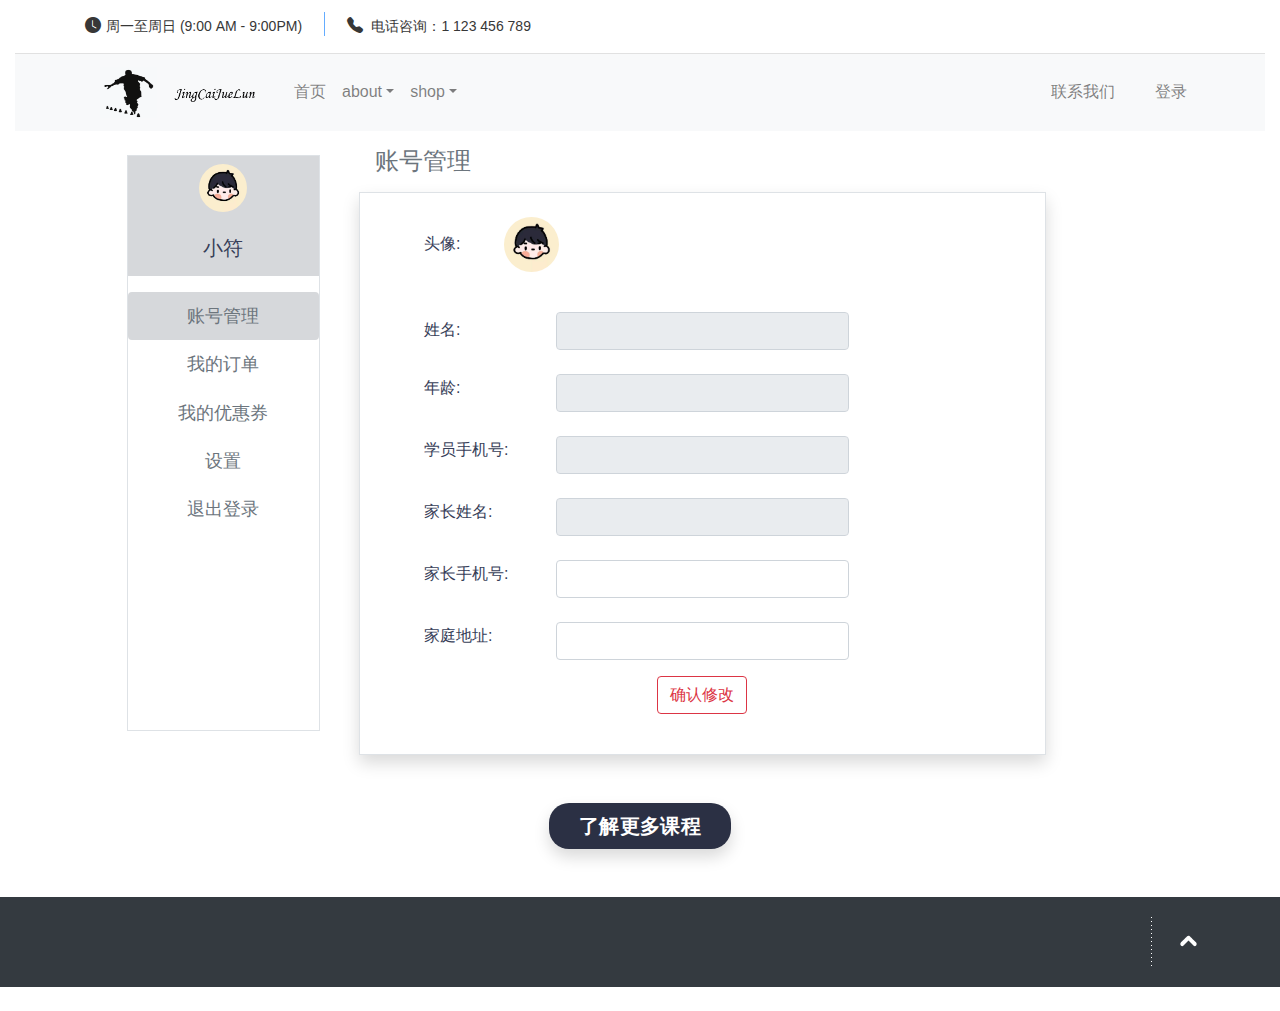
<file: me/me.html>
<!DOCTYPE html>
<html>

<head>
	<meta charset="utf-8" />
	<meta name="viewport" content="width=device-width, initial-scale=1,shrink-to-fit=no">
	<meta name="description" content="">
	<meta name="keywords" content="精彩绝轮">
	<meta name="author" content="zby">
	<title>我的</title>
	<link href="../css/bootstrap.min.css" rel="stylesheet">
	<link href="../css/header.css" rel="stylesheet">
	<link href="../css/footer.css" rel="stylesheet">
	<link href="../css/Page-style.css" rel="stylesheet">
	<link href="../css/button-style.css" rel="stylesheet">
	<link rel="stylesheet" href="https://cdn.jsdelivr.net/npm/bootstrap-icons@1.7.2/font/bootstrap-icons.css">
</head>
<style>
	body::-webkit-scrollbar-track {
		-webkit-box-shadow: inset 0 0 6px #bec2c4;
		-moz-box-shadow: inset 0 0 6px #bec2c4;
		-o-box-shadow: inset 0 0 6px #bec2c4;
		box-shadow: inset 0 0 6px #bec2c4;
		background-color: #d6d8d8;
		border-radius: 10px;
	}

	body::-webkit-scrollbar {
		width: 10px;
		height: 8px;
		border-radius: 10px;
	}

	body::-webkit-scrollbar-thumb {
		background-color: #4c4e4e;
		border-radius: 10px;
		background-image: -webkit-linear-gradient(150deg, rgba(255, 255, 255, .2) 25%, transparent 25%, transparent 50%, rgba(255, 255, 255, .2) 50%, rgba(255, 255, 255, .2) 75%, transparent 75%, transparent);
	}
	.nav-pills .nav-link.active {
		background-color: #d6d8db;
		color: black;
	}

	#loadingToast {
		position: absolute;
		width: 350px;
		left: 38%;
		top: 50%;
		z-index: 1;
	}

	@media screen and (max-width:576px) {
		#loadingToast {
			position: absolute;
			width: 350px;
			left: 15%;
			top: 100%;
			z-index: 1;
		}
	}

	@media screen and (min-width:576px) and (max-width:992px) {
		#loadingToast {
			position: absolute;
			width: 350px;
			left: 25%;
			top: 100%;
			z-index: 1;
		}
	}
</style>

<body>
	<!----------------------------------------------导航栏(top)------------------------------------------------------------>
	<div class="container-fluid" id="header">
		<!--导航栏load引用-->
	</div>

	<!---页面加载-->
	<div id="loadingToast" class="toast position-absolute text-center " data-autohide="false">
		<div class="toast-body">
			<!--加载动画-->
			<div class="d-flex justify-content-center my-4">
				<strong class="mr-4 text-dark">修改成功</strong>
				<div class="bi bi-check-circle text-success"></div>
			</div>
		</div>
	</div>
	<!----------------------------------------------主体------------------------------------------------------------>
	<div class="container-fluid">
		<div class="d-lg-flex " style="padding: 0 7% 0 7%;">
			<div class="border text-center m-4 d-lg-block d-none" style="width:18%" ;>
				<div style="background-color:#D6D8DB">
					<img class="m-2" style="width: 25% ;border-radius: 50%;" src="../image/头像2.jpg">
					<h5 class="p-3 username">小符</h5>
				</div>
				<div class="nav nav-pills d-lg-block">
					<a style="font-size: 18px;" class="mt-3 nav-link text-secondary active" data-toggle="tab"
						href="#guanli">账号管理</a>
					<a style="font-size: 18px;" class="nav-link text-secondary" data-toggle="tab"
						href="#dingdan">我的订单</a>
					<a style="font-size: 18px;" class="nav-link text-secondary" data-toggle="tab" href="#juan">我的优惠券</a>
					<a style="font-size: 18px;" class="nav-link text-secondary" data-toggle="tab" href="#set">设置</a>
					<a style="font-size: 18px;" class="nav-link text-secondary out" data-toggle="tab" href="">退出登录</a>
				</div>
			</div>
			<div class="nav nav-pills d-lg-none text-center">
				<div style="background-color:#D6D8DB " class="text-center col-12">
					<img class="m-2" style="width: 22% ;border-radius: 50%;" src="../image/头像2.jpg">
					<h5 class="p-2 username">小符</h5>
				</div>
				<a style="background-color:white;color:black ;" class="border m-2 nav-link active " data-toggle="tab"
					href="#guanli">账号管理</a>
				<a style="background-color:white;color:black ;" class="border m-2 nav-link " data-toggle="tab"
					href="#dingdan">我的订单</a>
				<a style="background-color:white;color:black ;" class="border m-2 nav-link " data-toggle="tab"
					href="#juan">我的优惠券</a>
				<a style="background-color:white;color:black ;" class="border m-2 nav-link " data-toggle="tab"
					href="#set">设置</a>
				<a style="background-color:white;color:black ;" class="border m-2 nav-link out" data-toggle="tab"
					href="">退出登录</a>
			</div>

			<div class="tab-content flex-fill col-lg-8 ">
				<div class="tab-pane active " id="guanli">
					<h4 class="text-muted m-3">账号管理</h4>
					<div class="border shadow">
						<div class="row px-5 d-md-block d-none">
							<span for="title" class="col-md-1  ml-3 text-center mt-5 pt-3">头像:</span>
							<img class="col-md-2 p-4" style=" border-radius: 50%;" src="../image/头像2.jpg">
						</div>
						<div class="row px-5 d-md-none d-block">
							<span for="title" class="col-1  ml-3 text-center ">头像:</span>
							<img class="col-5 ml-3 mt-4" style=" border-radius: 50%;" src="../image/头像2.jpg">
						</div>
						<form action="" class="p-3 ">
							<div class="form-group row px-5">
								<div class=" text-left mt-1 col-md-3">姓名:</div>
								<input type="text" id="s_name" class="form-control col-md-6 col-12" placeholder=""
									readonly="readonly">
							</div>
							<div class="form-group row mt-4 px-5">
								<span for="age" class=" text-left col-md-3">年龄:</span>
								<input type="text" id="s_age" class="form-control col-md-6 col-12" placeholder=""
									readonly="readonly">
							</div>
							<div class="form-group row mt-4 px-5">
								<span for="phone" class=" text-left col-md-3">学员手机号:</span>
								<input type="number" id="s_phone" class="form-control col-md-6 col-12 " placeholder=""
									readonly="readonly">
							</div>
							<div class="form-group row mt-4 px-5">
								<span for="phone" class=" text-left col-md-3">家长姓名:</span>
								<input type="text" id="s_parentName" class="form-control col-md-6 col-12 "
									placeholder="" readonly="readonly">
							</div>
							<div class="form-group row mt-4 px-5">
								<span for="phone" class=" text-left col-md-3 ">家长手机号:</span>
								<input type="number" id="s_parentPhone" class="form-control col-md-6 col-12 "
									placeholder="">
							</div>
							<div class="form-group row mt-4 px-5">
								<span for="address" class=" text-left col-md-3 ">家庭地址:</span>
								<input type="text" id="s_address" class="form-control col-md-6 col-12 " placeholder="">
							</div>
							<div class=" col-12 text-center mt-2">
								<a class="btn mb-4 btn-outline-danger" id="update">确认修改</a>
							</div>
						</form>
					</div>
				</div>
				<div class="tab-pane" id="dingdan">
					<div class="border mt-4">
						<h4 class="text-muted m-3">我的订单</h4>
						<div id="order">
							<!--<div class="shadow m-4 py-2">
								<div class="m-md-4 m-1">
									<div class="border-bottom row m-1 pb-3">
										<div class="col-md-3 col-6"><img src="../image/轮滑1.jpg" class=" img-fluid">
										</div>
										<div class="col-md-6 col-6 mt-2">
											<h5>一对一课程</h5>
											<p>支付金额:<span class="m-md-2 m-1"
													style="color:#ff6464 ; font-size: 20px;">85元</span></p>
										</div>
										<div class="mt-5 text-center col-3 d-md-block d-none"><a
												class="btn btn-danger">查看详情</a></div>
										<div class="mt-1 ml-1 col-md-2 d-md-none d-block"><a
												class="btn btn-danger">查看详情</a>
										</div>
									</div>
									<p>订单编号:20210510122401851249037_N<span
											style="float: right;color:#ff6464">课程进行中</span>
									</p>
								</div>
							</div>
							<div class="shadow m-4 py-2">
								<div class="m-md-4 m-1">
									<div class="border-bottom row m-1 pb-3">
										<div class="col-md-3 col-6"><img src="../image/轮滑2.jpg" class=" img-fluid">
										</div>
										<div class="col-md-6 col-6 mt-2">
											<h5 class="">一对二课程</h5>
											<p class="">支付金额:<span class="m-md-2 m-1"
													style="color:#ff6464 ; font-size: 20px;">105元</span></p>
										</div>
										<div class="mt-5 text-center col-3 d-md-block d-none"><button
												class="btn btn-danger">更多课程</button></div>
										<div class="mt-1 ml-1 col-md-2 d-md-none d-block"><button
												class="btn btn-danger">更多课程</button></div>
									</div>
									<p>订单编号:20210510122401851249037_N<span class="pb-2"
											style="float: right;color:#ff6464">订单已完成</span></p>
									<a href="" class="card-link stretched-link"></a>
								</div>
							</div>-->
						</div>
					</div>
				</div>
			</div>
		</div>
	</div>





	<div class="container text-center mt-5 mb-5 ">
		<a class="btn button btn-dark shadow" href="http://127.0.0.1:5500/shop/Courses.html"
			style="font-size:20px;padding: 10px 30px;line-height: 26px;">
			了解更多课程</a>
	</div>

	<!----------------------------------------------页脚------------------------------------------------------------>
	<footer class="container-fluid mb-4 bg-dark " id="footer">
		<!--页脚load引用-->
	</footer>
</body>
<script src="../js/jquery-3.6.0.min.js"></script>
<script src="../js/bootstrap.bundle.min.js"></script>
<script src="../js/header.js"></script>
<script src="../js/button.js"></script>
<script src="../js/skatingMe.Ajax.js"></script>
<script>
	//导航栏引用
	$(function () {
		$('#header').load('../header.html');
		$('#footer').load('../footer.html');
	})
</script>

</html>
</file>
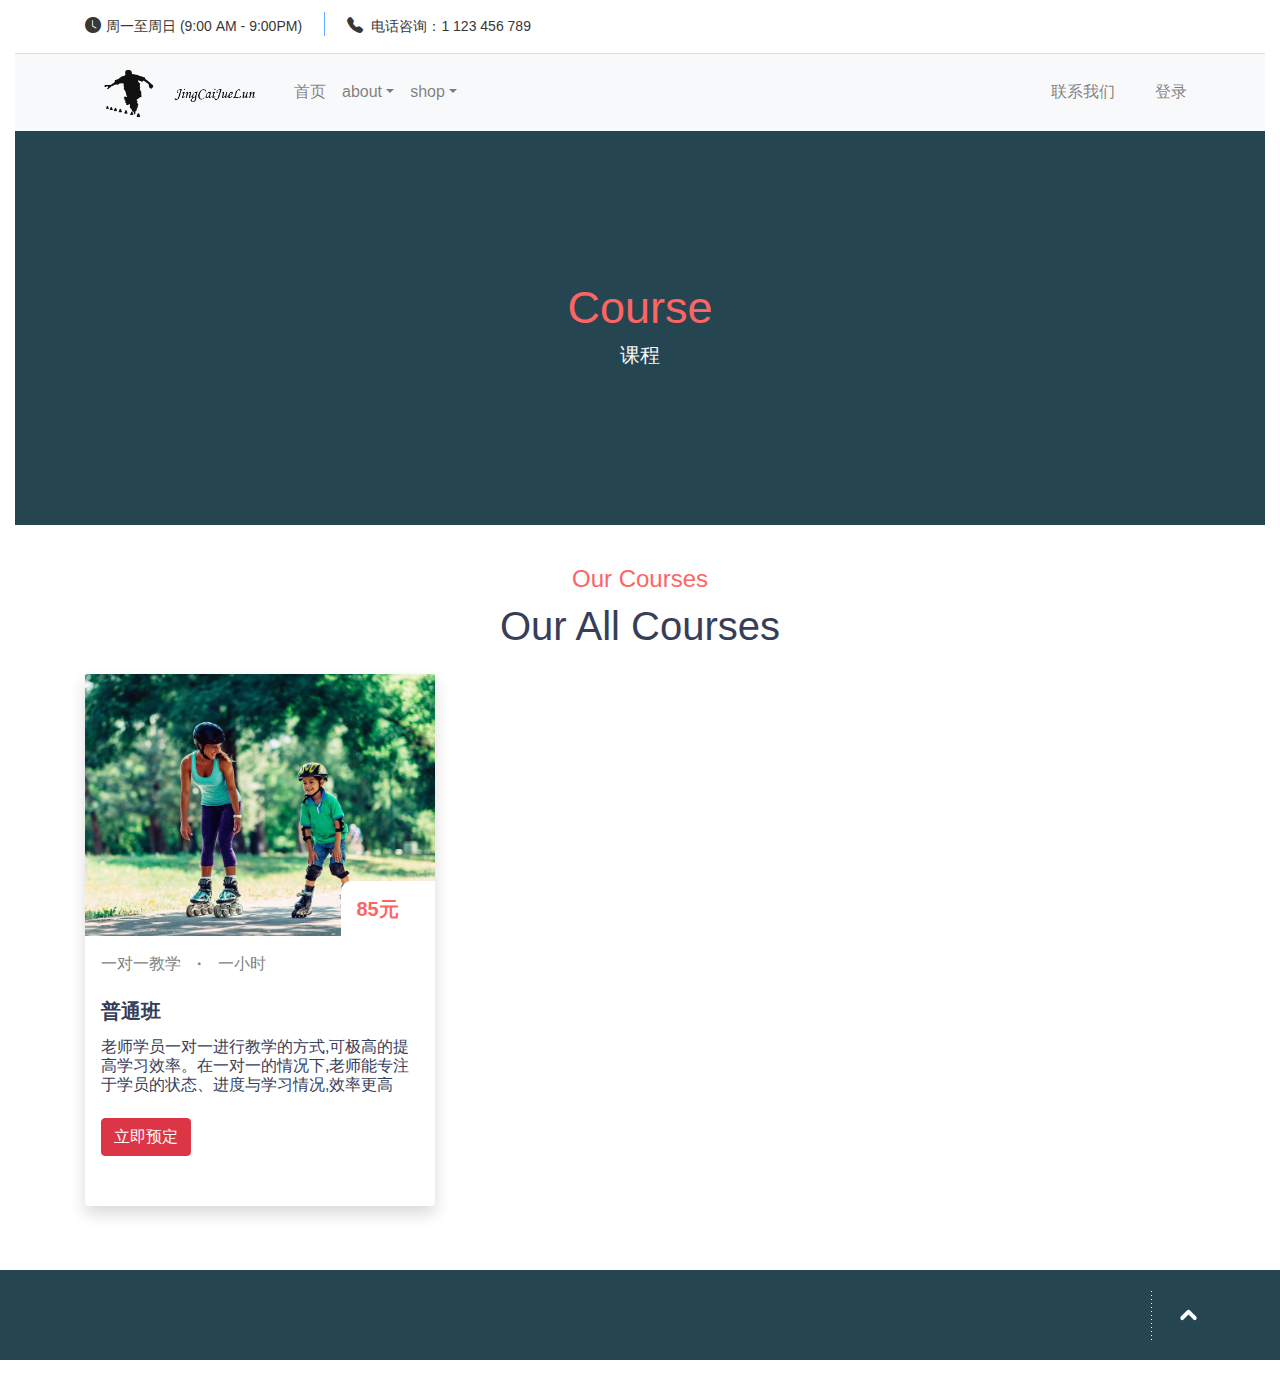
<file: shop/Courses.html>
<!DOCTYPE html>
<html>

<head>
	<meta charset="utf-8" />
	<meta name="viewport" content="width=device-width, initial-scale=1,shrink-to-fit=no">
	<meta name="description" content="">
	<meta name="keywords" content="精彩绝轮">
	<meta name="author" content="gjm zby">
	<title>courses</title>
	<link href="../css/bootstrap.min.css" rel="stylesheet">
	<link href="../css/header.css" rel="stylesheet">
	<link href="../css/footer.css" rel="stylesheet">
	<link href="../css/Page-style.css" rel="stylesheet">
	<link rel="stylesheet" href="https://cdn.jsdelivr.net/npm/bootstrap-icons@1.7.2/font/bootstrap-icons.css">
</head>
<style>
	.showhover img,
	.showhover div {
		display: block;
		position: relative;
		-webkit-transition: all .3s linear;
		transition: all .3s linear;

	}

	.showhover:hover .card {
		-ms-transform: scale(1.1);
		-webkit-transform: scale(1.1);
		transform: scale(1.1);
	}

	body::-webkit-scrollbar-track {
		-webkit-box-shadow: inset 0 0 6px #206981;
		-moz-box-shadow: inset 0 0 6px #206981;
		-o-box-shadow: inset 0 0 6px #206981;
		box-shadow: inset 0 0 6px #206981;
		background-color: #9bc6d3;
		border-radius: 10px;
	}

	body::-webkit-scrollbar {
		width: 10px;
		height: 8px;
		border-radius: 10px;
	}

	body::-webkit-scrollbar-thumb {
		background-color: #07526a;
		border-radius: 10px;
		background-image: -webkit-linear-gradient(150deg, rgba(255, 255, 255, .2) 25%, transparent 25%, transparent 50%, rgba(255, 255, 255, .2) 50%, rgba(255, 255, 255, .2) 75%, transparent 75%, transparent);
	}
</style>

<body>
	<!----------------------------------------------导航栏(top)------------------------------------------------------------>
	<div class="container-fluid" id="header">
		<!--导航栏load引用-->
	</div>

	
	<div class="container-fluid ">
		<div class="text-center" style="background-color:#254650;padding-top: 150px;padding-bottom: 150px;">
			<h1 style="color:#ff6464;font-size: 45px;">Course</h1>
			<h5 class="text-light" style="font-family: 幼圆;">课程</h5>
		</div>
	</div>
	<!----------------------------------------------主体------------------------------------------------------------>
	<div class="container-fluid">
		<div class="container">
			<div class="text-center mt-4 py-3">
				<h4 style="color:#ff6464;">Our Courses</h4>
				<h1>Our All Courses</h1>
			</div>

			<div class="row" id="course">
				<div class="col-lg-4 col-md-6 col-12 mb-5">
						<div class="card border-0 shadow" >
							<img class="courses-card-img img-fluid " src="../image/轮滑1.jpg">
							<h5 class="p-3 courses-card-text font-weight-bold" style="width:27%;">85元</h5>
							<div class="px-3 text">
								<p style="color: #818182;">一对一教学<span class="font-weight-bold px-3">·</span>一小时</p>
								<h5 class="font-weight-bold py-1">普通班</h5>
								<h6 class="card-subtitle pt-2 pb-3">老师学员一对一进行教学的方式,可极高的提高学习效率。在一对一的情况下,老师能专注于学员的状态、进度与学习情况,效率更高</h6>								
									<button class="btn btn-danger mt-2">立即预定</button>								
								<a href="" class="card-link stretched-link"></a>
							</div>
						</div>
					</div>
			</div>
		</div>
	</div>


	<!----------------------------------------------页脚------------------------------------------------------------>
	<footer class="container-fluid mb-4" id="footer" style="background-color: #254650;">
		<!--页脚load引用-->
	</footer>
</body>
<script src="../js/jquery-3.6.0.min.js"></script>
<script src="../js/bootstrap.bundle.min.js"></script>
<script src="../js/header.js"></script>
<script src="../js/skatingCourse.Ajax.js"></script>
<script>
	//导航栏引用
	$(function () {
		$('#header').load('../header.html');
		$('#footer').load('../footer.html');
		
	})
</script>
<!--弹框-->
<script>
	function Enroll() {
		document.getElementById('fade').style.display = 'block';
		document.getElementById('empty').style.display = 'block';
	}

	function Close() {
		document.getElementById('fade').style.display = 'none';
		document.getElementById('empty').style.display = 'none';
	}
</script>

</html>
</file>
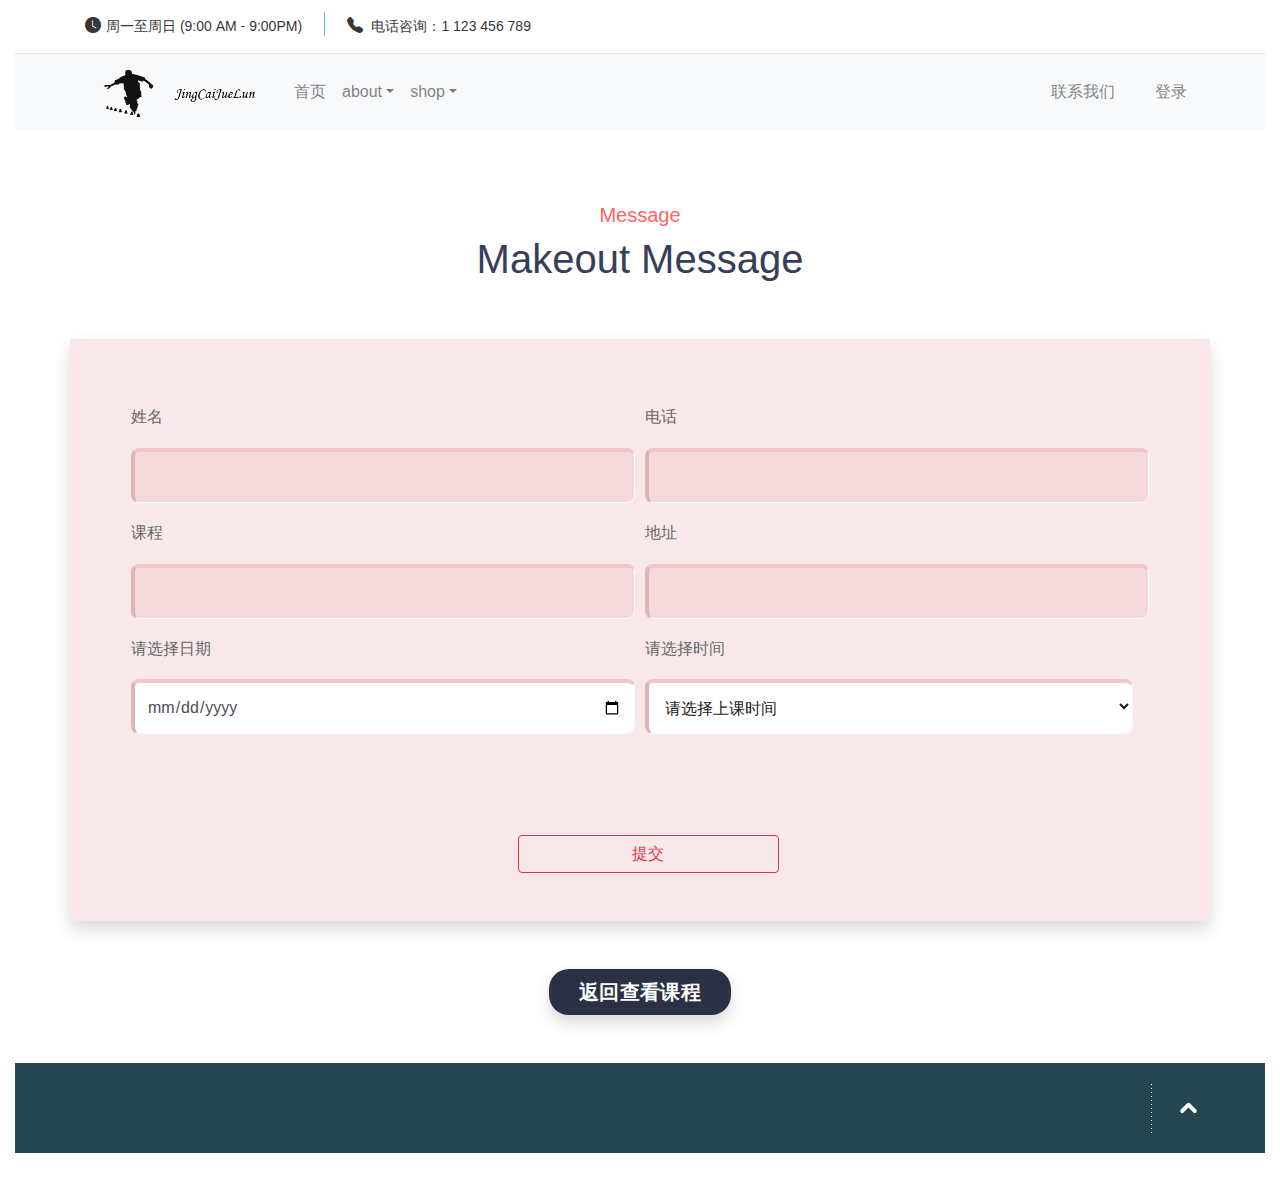
<file: shop/message.html>
<!DOCTYPE html>
<html>

<head>
	<meta charset="utf-8" />
	<meta name="viewport" content="width=device-width, initial-scale=1,shrink-to-fit=no">
	<meta name="description" content="">
	<meta name="keywords" content="精彩绝轮">
	<meta name="author" content="gjm zby">
	<title>填写信息</title>
	<link href="../css/bootstrap.min.css" rel="stylesheet">
	<link href="../css/header.css" rel="stylesheet">
	<link href="../css/footer.css" rel="stylesheet">
	<link href="../css/Page-style.css" rel="stylesheet">
	<link href="../css/button-style.css" rel="stylesheet">
	<link rel="stylesheet" href="https://cdn.jsdelivr.net/npm/bootstrap-icons@1.7.2/font/bootstrap-icons.css">
</head>
<style>
	body::-webkit-scrollbar-track {
		-webkit-box-shadow: inset 0 0 6px #206981;
		-moz-box-shadow: inset 0 0 6px #206981;
		-o-box-shadow: inset 0 0 6px #206981;
		box-shadow: inset 0 0 6px #206981;
		background-color: #9bc6d3;
		border-radius: 10px;
	}

	body::-webkit-scrollbar {
		width: 10px;
		height: 8px;
		border-radius: 10px;
	}

	body::-webkit-scrollbar-thumb {
		background-color: #07526a;
		border-radius: 10px;
		background-image: -webkit-linear-gradient(150deg, rgba(255, 255, 255, .2) 25%, transparent 25%, transparent 50%, rgba(255, 255, 255, .2) 50%, rgba(255, 255, 255, .2) 75%, transparent 75%, transparent);
	}
	.form-control:disabled,
	.form-control[readonly] {
		background-color: #f4d8dc;
	}
	#loadingToast {
		position: absolute;
		width: 350px;
		left: 38%;
		top: 50%;
		z-index: 1;
	}

	@media screen and (max-width:576px) {
		#loadingToast {
			position: absolute;
			width: 350px;
			left: 15%;
			top: 100%;
			z-index: 1;
		}
	}

	@media screen and (min-width:576px) and (max-width:992px) {
		#loadingToast {
			position: absolute;
			width: 350px;
			left: 25%;
			top: 100%;
			z-index: 1;
		}
	}
</style>

<body>
	<!----------------------------------------------导航栏(top)------------------------------------------------------------>
	<div class="container-fluid" id="header">
		<!--导航栏load引用-->
	</div>
	<!---页面加载-->
	<div id="loadingToast" class="toast position-absolute text-center " data-autohide="false">
		<div class="toast-body">
			<!--加载动画-->
			<div class="d-flex justify-content-center my-4">
				<strong class="mr-4 text-dark">支付成功，即将跳转返回</strong>
				<div class="bi bi-check-circle text-success"></div>
			</div>
		</div>
	</div>
	<!----------------------------------------------主体页头---------------------------------------------
	<div class="container-fluid ">
		<div class="text-center" style="background-color:#254650;padding-top: 150px;padding-bottom: 150px;">
			<h1 style="color:#ff6464;font-size: 45px;">Message</h1>
			<h5 class="text-light" style="font-family: 幼圆;">信息</h5>
		</div>
	</div>--------------->
	<!----------------------------------------------主体------------------------------------------------------------>
	<div class="container-fluid">
		<div class="">
			<div class="text-center mt-4 py-5">
				<h5 style="color:#ff6464;">Message</h5>
				<h3 style="font-size: 40px;">Makeout Message</h3>
			</div>
			<form class="container  shadow px-5 pb-5 pt-3" style="background-color: #e07f882e;">
				<div class="form-row m-2 mt-5">
					<div class="form-group col-lg-6">
						<p style="color:#686868;">姓名</p>
						<input type="text" class="form-control input1" style="height:55px;" placeholder="" id="s_name"
							readonly="readonly">
					</div>
					<div class="form-group col-lg-6">
						<p style="color:#686868;">电话</p>
						<input type="text" class="form-control input1" style="height:55px;" placeholder="" id="s_phone"
							readonly="readonly">
					</div>
					<div class="form-group col-lg-6">
						<p style="color:#686868;">课程</p>
						<input type="text" class="form-control input1" style="height:55px;" placeholder="" id="course"
							readonly="readonly">
					</div>
					<div class="form-group col-lg-6">
						<p style="color:#686868;">地址</p>
						<input type="text" class="form-control input1" style="height:55px;" placeholder=""
							id="s_address" readonly="readonly">
					</div>
					<div class="form-group col-lg-6">
						<p style="color:#686868;">请选择日期</p>
						<input type="date" class="form-control input1" style="height:55px;" id="day"
							placeholder="请选择上课日期">
						<!--<div class="d-flex">
							<div class="flex-fill mr-3">
								<select style="height:55px;color: #1a1b1b;""  class=" input1 form-control
									col-lg-12"id="day">
									<option style="color: #1a1b1b;" class="option1" value="">请选择上课周期</option>
									<option style="color: #1a1b1b;" class="option1" value="">星期一</option>
									<option style="color: #1a1b1b;" class="option1" value="">星期二</option>
									<option style="color: #1a1b1b;" class="option1" value="">星期三</option>
									<option style="color: #1a1b1b;" class="option1" value="">星期四</option>
									<option style="color: #1a1b1b;" class="option1" value="">星期五</option>
									<option style="color: #1a1b1b;" class="option1" value="">星期六</option>
									<option style="color: #1a1b1b;" class="option1" value="">星期日</option>
								</select>
							</div>
						</div>-->
					</div>
					<!--<div class="form-group col-lg-6">
							<p class="mb-3" style="color:#686868;">请选择教练</p>
							<div class="d-flex">
								<div class="flex-fill mr-3">
									<select style="height:55px;color: #95999C;"" name="" required id=" inputProovince" class="input1 form-control col-lg-12"id="coach">
										<option style="color: #95999C;" class="option1" value="">程练</option>
										<option style="color: #95999C;" class="option1" value="">高练</option>
										<option style="color: #95999C;" class="option1" value="">曾练</option>
										<option style="color: #95999C;" class="option1" value="">张练</option>
									</select>
								</div>
							</div>
						</div>-->
					<div class="form-group col-lg-6">
						<p class="mb-3" style="color:#686868;">请选择时间</p>
						<div class="d-flex">
							<div class="flex-fill mr-3">
								<select style="height:55px;color: #1a1b1b;"" name="" required 
									class=" input1 form-control col-lg-12" id="time">
									<option value="">请选择上课时间</option>
									<option value="">9:00am-10:00am</option>
									<option>10:00am-11:00am</option>
									<option>11:00am-12:00am</option>
									<option>2:00pm-3:00pm</option>
									<option>3:00pm-4:00pm</option>
									<option>4:00pm-5:00pm</option>
									<option>7:00pm-8:00pm</option>
									<option>8:00pm-9:00pm</option>
								</select>
							</div>
						</div>
					</div>
					<div class="form-group col-lg-6 d-none">
						<p class="mb-3" style="color:#686868;">...</p>
						<div class="d-flex">
							<div class="flex-fill mr-3">
								<select style="height:55px;color: #1a1b1b;"" name="" required 
									class=" input1 form-control col-lg-12">
									<option value="">...</option>
								</select>
							</div>
						</div>
					</div>
				</div>
				<div class=" text-center mt-3">
					<p class="text-danger fade" id="errorTip">...</p>
					<a class="ml-3 btn btn-outline-danger text-center col-5 col-lg-3 mt-4" id="Tijiao">提交</a>
				</div>

			</form>
		</div>

		<div id="zhifu" class="row white_content2 col-md-4 col-6">
			<img id="close" class="col-md-1 col-3" style="float: right;" src="../image/叉叉.png">
			<div id="invest-account" style="font-size: 20px;" class="col-12 text-center my-3 d-md-block d-none">应支付<span
					class="text-danger m-2">85元</span></div>
			<div id="invest-account" style="font-size: 18px;" class="col-12 text-right my-3 d-md-none d-block">应支付<span
					class="text-danger m-2">85元</span></div>
			<div class="row text-center col-12 pl-lg-4 ml-md-0 ml-2">
				<div class="col-lg-5 col-md-6 col-11 text-success  mt-2 ml-lg-3  border shadow">
					<img class="img-fluid" src="../image/微信.jpg">
					<p>微信支付</p>
				</div>
				<div class="col-lg-5 col-md-6 col-11  mt-2  ml-lg-4 shadow" style="color: #0069D9;">
					<img class="img-fluid" src="../image/支付宝.jpg">
					<p>支付宝支付</p>
				</div>
			</div>
			<div class="select-button distance-content mt-2 col-12 text-right">
				<input type="button" id="pay" class="btn btn-danger m-2" value="已支付" />
			</div>
		</div>
		<div id="fades" class="black_overlay"></div>




		<div class="container text-center mt-5 mb-5 ">
			<a class="btn button btn-dark shadow" href="http://127.0.0.1:5500/shop/Courses.html"
				style="font-size:20px;padding: 10px 30px;line-height: 26px;">
				返回查看课程</a>
		</div>

		<!----------------------------------------------页脚------------------------------------------------------------>
		<footer class="container-fluid mb-4 " id="footer" style="background-color:#254650">
			<!--页脚load引用-->
		</footer>
</body>
<script src="../js/jquery-3.6.0.min.js"></script>
<script src="../js/bootstrap.bundle.min.js"></script>
<script src="../js/header.js"></script>
<script src="../js/skatingMessage.Ajax.js"></script>
<script src="../js/button.js"></script>
<script>
	//导航栏引用
	$(function () {
		$('#header').load('../header.html');
		$('#footer').load('../footer.html');
	})
	console.log($('#time option:selected').text());
	$('#Tijiao').click(function () {
		console.log($('#time option:selected').text());
		console.log($("#day").val());
		if ($("#day").val() == '') {
			$('#errorTip').addClass('show').removeClass('fade');
			$('#errorTip').text('请选择上课日期');
		}
		else if ($('#time option:selected').text() == '请选择上课时间') {
			$('#errorTip').addClass('show').removeClass('fade');
			$('#errorTip').text('请选择上课时间');
		}
		else {
			$('#errorTip').addClass('fade').removeClass('show');
			$('#fades').addClass('d-block').removeClass('d-none');
			$('#zhifu').addClass('d-block').removeClass('d-none');
		}
	})
	$('#close').click(function () {
		$('#fades').addClass('d-none').removeClass('d-block');
		$('#zhifu').addClass('d-none').removeClass('d-block');
	})
</script>


</html>
</file>
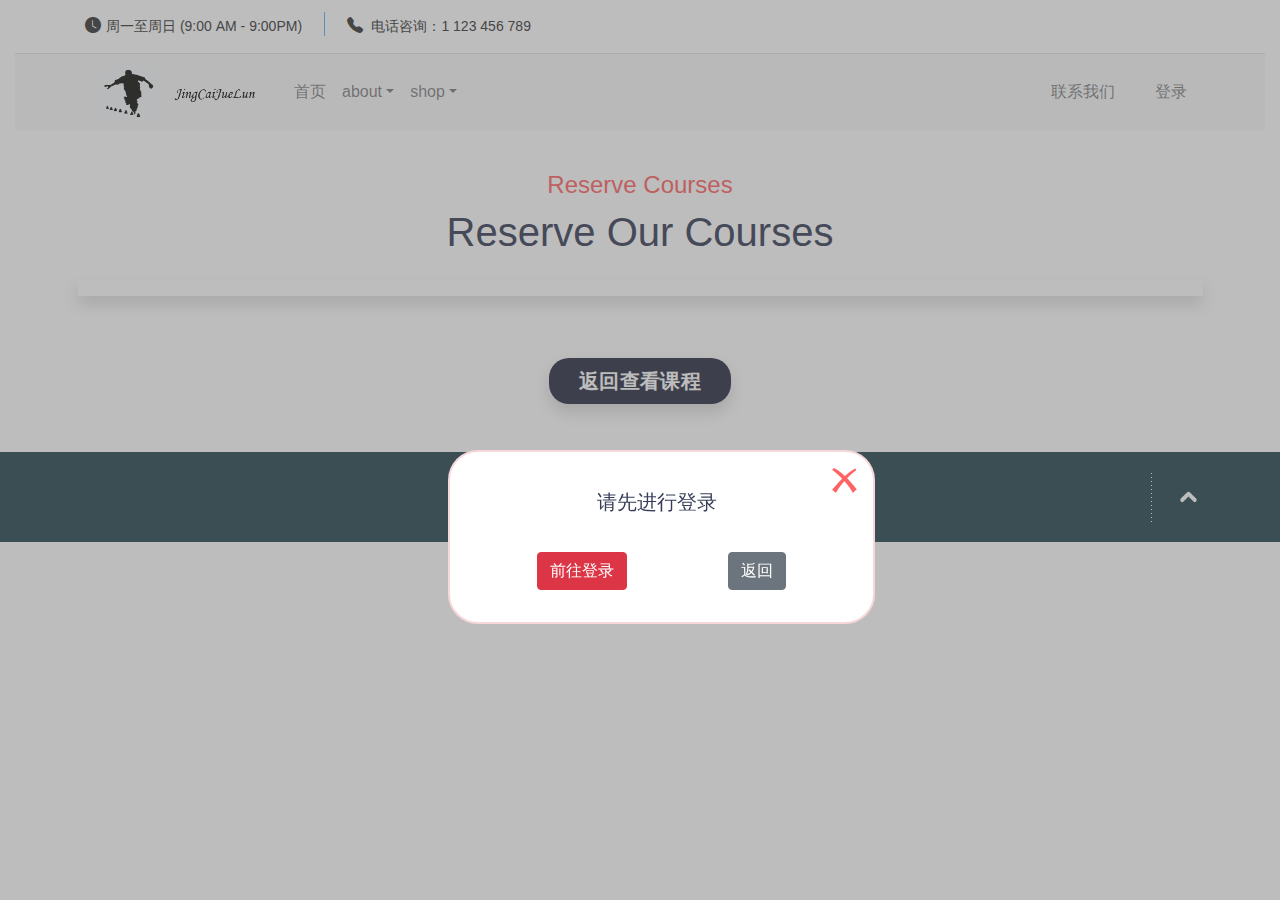
<file: shop/reserve.html>
<!DOCTYPE html>
<html>

<head>
	<meta charset="utf-8" />
	<meta name="viewport" content="width=device-width, initial-scale=1,shrink-to-fit=no">
	<meta name="description" content="">
	<meta name="keywords" content="精彩绝轮">
	<meta name="author" content="gjm zby">
	<title>Reserve 预约课程</title>
	<link href="../css/bootstrap.min.css" rel="stylesheet">
	<link href="../css/header.css" rel="stylesheet">
	<link href="../css/footer.css" rel="stylesheet">
	<link href="../css/Page-style.css" rel="stylesheet">
	<link href="../css/button-style.css" rel="stylesheet">
	<link rel="stylesheet" href="https://cdn.jsdelivr.net/npm/bootstrap-icons@1.7.2/font/bootstrap-icons.css">
</head>
<style>
	body::-webkit-scrollbar-track {
		-webkit-box-shadow: inset 0 0 6px #206981;
		-moz-box-shadow: inset 0 0 6px #206981;
		-o-box-shadow: inset 0 0 6px #206981;
		box-shadow: inset 0 0 6px #206981;
		background-color: #9bc6d3;
		border-radius: 10px;
	}

	body::-webkit-scrollbar {
		width: 10px;
		height: 8px;
		border-radius: 10px;
	}

	body::-webkit-scrollbar-thumb {
		background-color: #07526a;
		border-radius: 10px;
		background-image: -webkit-linear-gradient(150deg, rgba(255, 255, 255, .2) 25%, transparent 25%, transparent 50%, rgba(255, 255, 255, .2) 50%, rgba(255, 255, 255, .2) 75%, transparent 75%, transparent);
	}
</style>

<body>
	<!----------------------------------------------导航栏(top)------------------------------------------------------------>
	<div class="container-fluid" id="header">
		<!--导航栏load引用-->
	</div>

	<!----------------------------------------------主体页头-------------------------
	<div class="container-fluid ">
		<div class="text-center" style="background-color:#254650;padding-top: 150px;padding-bottom: 150px;">
			<h1 style="color:#ff6464;font-size: 45px;">Reserve</h1>
			<h5 class="text-light" style="font-family: 幼圆;">预约</h5>
		</div>
	</div>----------------------------------->
	<!----------------------------------------------主体------------------------------------------------------------>
	<div class="container-fluid">
		<div class="">
			<div class="text-center mt-4 py-3">
				<h4 style="color:#ff6464;">Reserve Courses</h4>
				<h1>Reserve Our Courses</h1>
			</div>

			<div class="shadow row" style="margin: 0% 5% 5% 5%;">
				<div class="col-lg-8 " id="courses">
					<!--<img class="img-fluid shadow mt-3" src="../image/轮滑6.jpg" alt="">
					<div class="pl-4  pt-3">
						<h3 style="color:#ff6464 ;">一对一课程</h3>
						<h5>类型：普通班</h5>
						<h5>费用:￥80<span class="ml-5">场地费:￥5</span></h5>
						<h5 style="color:#ff6464 ;">总计:￥85</h5>
						<a class="btn btn-danger mt-4" href="http://127.0.0.1:5500/shop/message.html">立即预定</a>
					</div>
					<div class=" col-lg-10 pl-4 mt-3 mb-5">
						<p class="pt-3" style="font-size: 20px;">课程声明</p>
						<p class=" pb-3 border-top-0 pl-4">
							1、课时安排：周一至周日，上午：9:00am-12:00am（共三节课），下午：2:00pm-5:00pm(共三节课) ，晚上：7:00pm-9:00(共两节课)。
							</br>2、如果教练一旦确定的课程安排，则不可以临时改变课程安排，如教练因临时更改课程造成了损失，由教练来承担。学员在上课时间的前一天均可联系官方取消课程预约，逾期不能退款。
							</br>3、教练教学期间不能额外收取学员的费用。
							</br>4、上课期间出现安全隐患，均有官方承担。
							</br>5、上课地点，均是教练上门服务，就近地点教学，若是学员找好场地教学，可退还场地费用。
						</p>
					</div>-->
				</div>

				<div class="col-lg-4 mt-3" id="coachs">
					<!--<div class="border shadow px-3  mb-3">
						<div class="row border-bottom">
							<img class="col-4 py-2" style="width: 20%;border-radius:50%" src="../image/头像1.jpg">
							<div class="pt-4">
								<h5 class="font-weight-bold pt-2">程练</h5>
								<p class="font-weight-bold" style="font-size:14px;">联系方式:</p>
							</div>
						</div>
						<h6 class="pb-3 font-weight-bold mt-2">简介：</h6>
						<p></p>
					</div>-->
				</div>
			</div>

			<!---弹框-->
			<div id="empty" class="white_content col-md-4 col-5 text-center">
				<img class="cclose" style="width:25px;float: right;" src="../image/叉叉.png">
				<div id="invest-account" style="font-size: 20px;" class=" m-3  text-center">请先进行登录</div>
				<div class="select-button distance-content mb-3">
					<input type="button" id="gologin" class="btn btn-danger mt-3 mr-5" value="前往登录" />
					<input type="button" class="btn btn-secondary mt-3 cclose ml-5" value="返回" />
				</div>
			</div>
			<div id="fade" class="black_overlay">
			</div>


		</div>
	</div>

	<div class="container text-center mt-5 mb-5 ">
		<a class="btn button btn-dark shadow" href="http://127.0.0.1:5500/shop/Courses.html"
			style="font-size:20px;padding: 10px 30px;line-height: 26px;">
			返回查看课程</a>
	</div>

	<!----------------------------------------------页脚------------------------------------------------------------>
	<footer class="container-fluid mb-4" id="footer" style="background-color:#254650;">
		<!--页脚load引用-->
	</footer>
</body>
<script src="../js/jquery-3.6.0.min.js"></script>
<script src="../js/bootstrap.bundle.min.js"></script>
<script src="../js/header.js"></script>
<script src="../js/button.js"></script>
<script src="../js/skatingReserve.Ajax.js"></script>
<script>
	//导航栏引用
	$(function () {
		$('#header').load('../header.html');
		$('#footer').load('../footer.html');

	})
	var userId = localStorage.getItem('id');
	$(function () {
		if (userId == null) {
			$('#fade').addClass('d-block').removeClass('d-none');
			$('#empty').addClass('d-block').removeClass('d-none');
		}
		else {
			console.log('ok');
		}
	})
	$('.cclose').click(function () {
		window.location.href = "http://127.0.0.1:5500/shop/Courses.html";
	})
	$('#gologin').click(function () {
		window.location.href = "http://127.0.0.1:5500/logIn/logIn.html";
	})
</script>

</html>
</file>
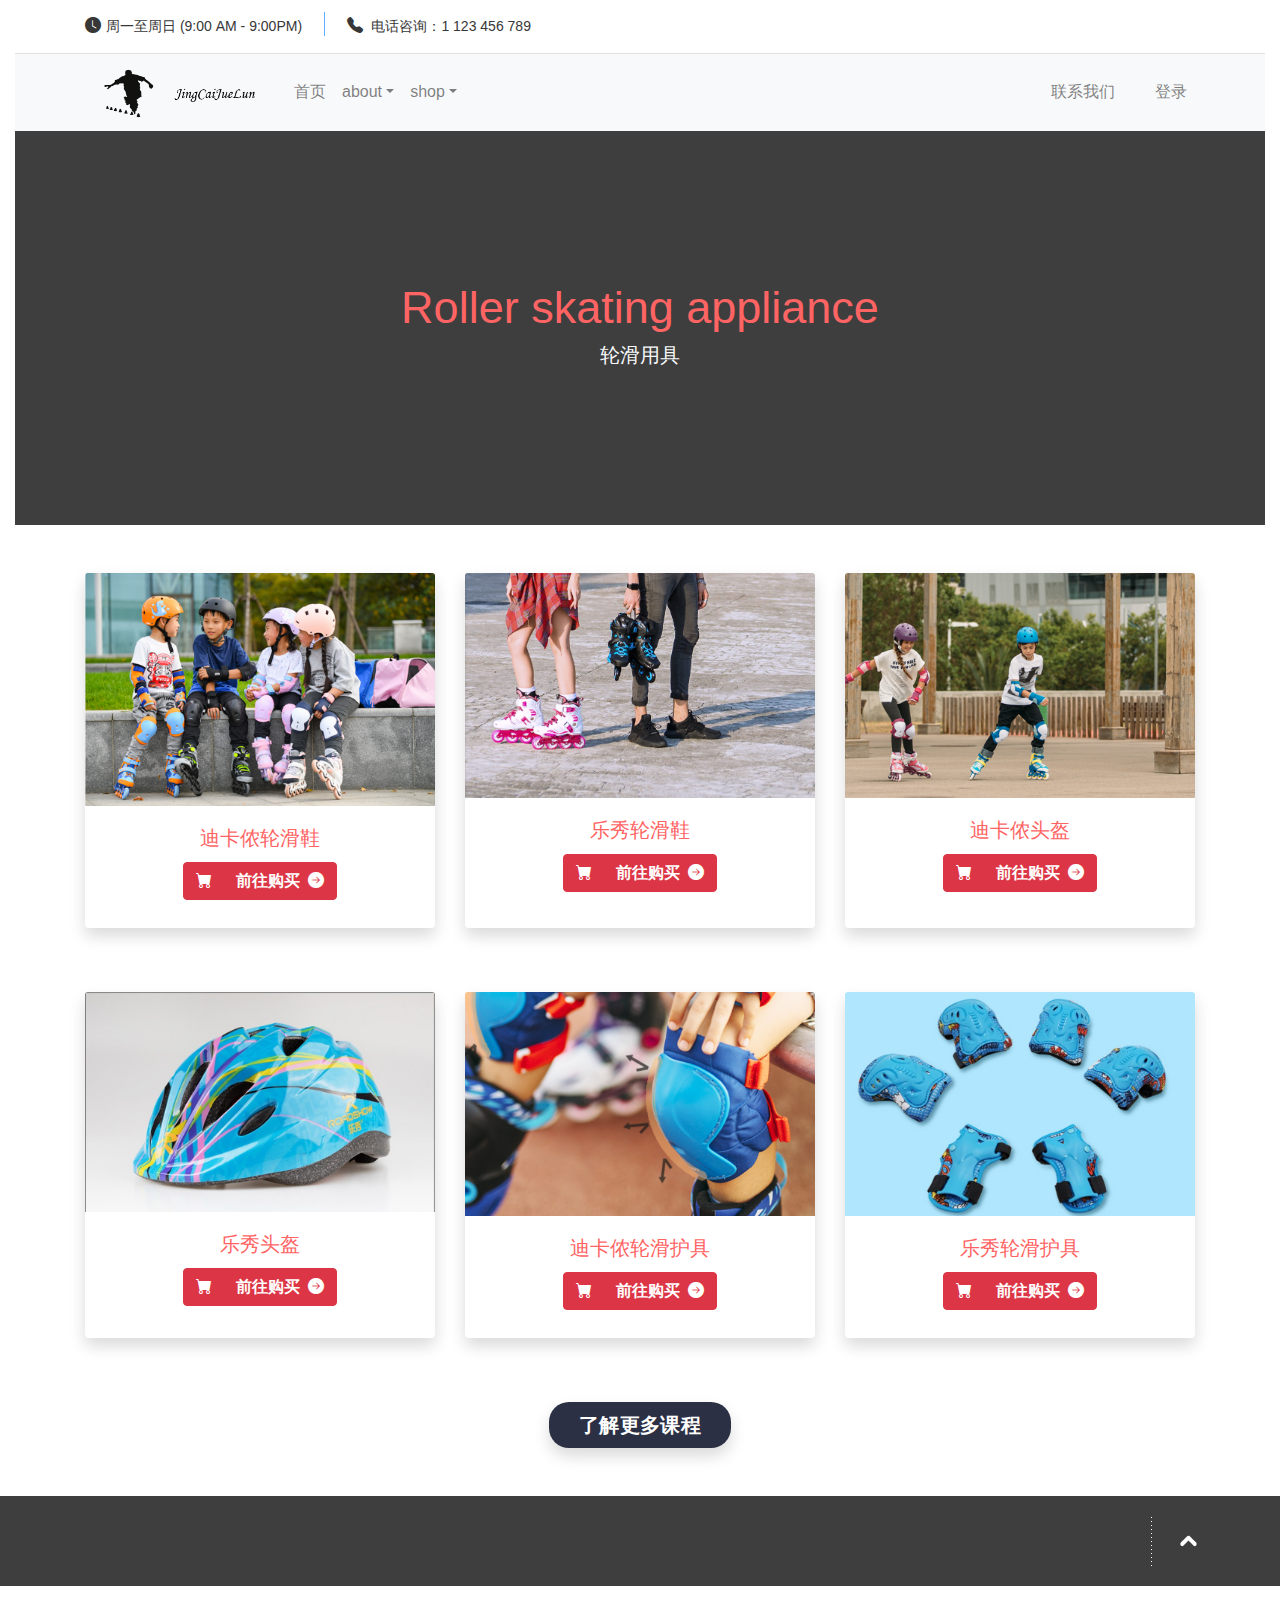
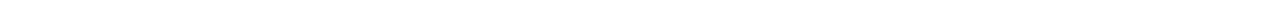
<file: shop/shop.html>
<!DOCTYPE html>
<html>

<head>
	<meta charset="utf-8" />
	<meta name="viewport" content="width=device-width, initial-scale=1,shrink-to-fit=no">
	<meta name="description" content="">
	<meta name="keywords" content="精彩绝轮">
	<meta name="author" content="cve zby">
	<title>轮滑商品</title>
	<link href="../css/bootstrap.min.css" rel="stylesheet">
	<link href="../css/header.css" rel="stylesheet">
	<link href="../css/footer.css" rel="stylesheet">
	<link href="../css/button-style.css"rel="stylesheet">
	<link rel="stylesheet" href="https://cdn.jsdelivr.net/npm/bootstrap-icons@1.7.2/font/bootstrap-icons.css">
</head>
<style>
	@media (max-width:768px) {
		.card-columns {
			column-count: 1;
			-moz-column-count: 1;
			-webkit-column-count: 1;

		}
	}

	@media (max-width:992px) and (min-width:768px) {
		.card-columns {
			column-count: 2;
			-moz-column-count: 2;
			-webkit-column-count: 2;
		}
	}


	@media (min-width:992px) {
		.card-columns {
			column-count: 3 !important;
			-moz-column-count: 3 !important;
			-webkit-column-count: 3 !important;
		}
	}

	body::-webkit-scrollbar-track {
		-webkit-box-shadow: inset 0 0 6px #757575;
		-moz-box-shadow: inset 0 0 6px #757575;
		-o-box-shadow: inset 0 0 6px #757575;
		box-shadow: inset 0 0 6px #757575;
		background-color: #dadada;
		border-radius: 10px;
	}

	body::-webkit-scrollbar {
		width: 10px;
		height: 8px;
		border-radius: 10px;
	}

	body::-webkit-scrollbar-thumb {
		background-color: #3e3e3e;
		border-radius: 10px;
		background-image: -webkit-linear-gradient(150deg, rgba(255, 255, 255, .2) 25%, transparent 25%, transparent 50%, rgba(255, 255, 255, .2) 50%, rgba(255, 255, 255, .2) 75%, transparent 75%, transparent);
	}
</style>

<body>

	<!----------------------------------------------导航栏(top)------------------------------------------------------------>
	<div class="container-fluid" id="header">
		<!--导航栏load引用-->
	</div>
	<!----------------------------------------------主体页头------------------------------------------------------------>
	<div class="container-fluid ">
		<div class="text-center" style="background-color:#3e3e3e;padding-top: 150px;padding-bottom: 150px;">
			<h1 style="color:#ff6464;font-size: 45px;">Roller skating appliance</h1>
			<h5 class="text-light">轮滑用具</h5>
		</div>
	</div>

	<!-- 主营用品 -->
	<div class="container">
		<div class="card-deck mt-5">
			<div class="card mb-3 border-0 shadow ">
				<img src="../image/迪卡侬轮滑鞋.png" alt="" class="card-img-top">
				<div class="card-body  text-center">
					<h5 class="card-title " style="color:#ff6464;">迪卡侬轮滑鞋</h5>
					<div class="m-2 panel-group">
						<a type="button" data-placement="right" data-toggle='popover' data-html="true" data-content="
						<div class='text-center' style='width: 200px;'>
							<a type='button' class='btn btn-danger mt-2' href='https://decathlon.jd.com/view_search-1890029-16658988-99-1-20-1.html' target='_blank'>
							<i class='bi bi-arrow-right-circle-fill'></i>
								<span style='font-size: 14px;'>京东官方旗舰店</span>
							</a>
							<a type='button' class='btn mt-2 mb-2 btn-danger' target='_blank' href='https://decathlon.tmall.com/search.htm?spm=a220m.1000858.1000725.3.991b5bcbeSTFMV&user_number_id=352469034&rn=29879c8b0ca4e8efcfa172086736209c&keyword=%B5%CF%BF%A8%D9%AF%C2%D6%BB%AC%D0%AC'>
							<i class='bi bi-arrow-right-circle-fill '></i>
								<span style='font-size: 14px;'>天猫官方旗舰店</span>
							</a>
						</div>" class='btn-danger btn font-weight-bolder'>
							<i class="bi bi-cart-fill mr-4"></i>前往购买<i class="bi bi-arrow-right-circle-fill ml-2"></i>
						</a>
					</div>
				</div>
			</div>
			<div class="card mb-3 border-0 shadow ">
				<img src="../image/乐秀滑轮鞋.png" alt="" class="card-img-top">
				<div class="card-body text-center ">
					<h5 class="card-title" style="color:#ff6464;">乐秀轮滑鞋</h5>
					<div class="m-2 text-center panel-group">
						<a type="button" data-placement="right" data-toggle='popover' data-html="true" data-content="
						<div class='text-center' style='width: 200px;'>
							<a type='button' class='btn btn-danger mt-2' href='https://mall.jd.com/index-1000300041.html?from=pc' target='_blank'>
							<i class='bi bi-arrow-right-circle-fill'></i>
								<span style='font-size: 14px;'>京东官方旗舰店</span>
							</a>
							<a type='button' class='btn mt-2 mb-2 btn-danger' target='_blank' href='https://roadshow.tmall.com/search.htm?spm=a220m.1000858.1000725.33.49881d40VQR1X5&user_number_id=2076878746&rn=7cc3158a53387dda0eec39da2ad329ba&keyword=%C0%D6%D0%E3%C2%D6%BB%AC%D0%AC'>
							<i class='bi bi-arrow-right-circle-fill '></i>
								<span style='font-size: 14px;'>天猫官方旗舰店</span>
							</a>
						</div>" class='btn-danger btn font-weight-bolder'>
							<i class="bi bi-cart-fill mr-4"></i>前往购买<i class="bi bi-arrow-right-circle-fill ml-2"></i>
						</a>
					</div>
				</div>
			</div>
			<div class="card mb-3 border-0 shadow ">
				<img src="../image/迪卡侬头盔.png" alt="" class="card-img-top">
				<div class="card-body text-center ">
					<h5 class="card-title " style="color:#ff6464;">迪卡侬头盔</h5>
					<div class="m-2 text-center panel-group">
						<a type="button" data-placement="right" data-toggle='popover' data-html="true" data-content="
						<div class='text-center' style='width: 200px;'>
							<a type='button' class='btn btn-danger mt-2' href='https://search.jd.com/Search?keyword=%E8%BF%AA%E5%8D%A1%E4%BE%AC%E5%A4%B4%E7%9B%94&enc=utf-8&wq=%E8%BF%AA%E5%8D%A1%E4%BE%AC%E5%A4%B4%E7%9B%94&pvid=1495dee549d24959b780c7a2707ec63a' target='_blank'>
							<i class='bi bi-arrow-right-circle-fill'></i>
								<span style='font-size: 14px;'>京东官方旗舰店</span>
							</a>
							<a type='button' class='btn mt-2 mb-2 btn-danger' target='_blank' href='https://decathlon.tmall.com/search.htm?spm=a220m.1000858.1000725.3.4ded3bb0PQH4VP&user_number_id=352469034&rn=c82f708e57b8677437ee35788d0253b9&keyword=%B5%CF%BF%A8%D9%AF%CD%B7%BF%F8'>
							<i class='bi bi-arrow-right-circle-fill '></i>
								<span style='font-size: 14px;'>天猫官方旗舰店</span>
							</a>
						</div>" class='btn-danger btn font-weight-bolder'>
							<i class="bi bi-cart-fill mr-4"></i>前往购买<i class="bi bi-arrow-right-circle-fill ml-2"></i>
						</a>
					</div>
				</div>
			</div>
		</div>

		<div class="card-deck mt-5">
			<div class="card mb-3 border-0 shadow ">
				<img src="../image/乐秀头盔.png" alt="" class="card-img-top">
				<div class="card-body text-center ">
					<h5 class="card-title " style="color:#ff6464;">乐秀头盔</h5>
					<div class="m-2 text-center panel-group">
						<a type="button" data-placement="right" data-toggle='popover' data-html="true" data-content="
						<div class='text-center' style='width: 200px;'>
							<a type='button' class='btn btn-danger mt-2' href='https://item.jd.com/13209516898.html' target='_blank'>
							<i class='bi bi-arrow-right-circle-fill'></i>
								<span style='font-size: 14px;'>京东官方旗舰店</span>
							</a>
							<a type='button' class='btn mt-2 mb-2 btn-danger' target='_blank' href='https://detail.tmall.com/item.htm?spm=a1z10.3-b-s.w4011-23632170087.52.6fd0853avy7ozF&id=596772585402&rn=24540702712add148eb971d2ce09864f&abbucket=4&sku_properties=212590179:28315'>
							<i class='bi bi-arrow-right-circle-fill '></i>
								<span style='font-size: 14px;'>天猫官方旗舰店</span>
							</a>
						</div>" class='btn-danger btn font-weight-bolder'>
							<i class="bi bi-cart-fill mr-4"></i>前往购买<i class="bi bi-arrow-right-circle-fill ml-2"></i>
						</a>
					</div>
				</div>
			</div>
			<div class="card mb-3 border-0 shadow ">
				<img src="../image/迪卡侬护膝.png" alt="" class="card-img-top">
				<div class="card-body  text-center">
					<h5 class="card-title " style="color:#ff6464;">迪卡侬轮滑护具</h5>
					<div class="m-2 panel-group">
						<a type="button" data-placement="right" data-toggle='popover' data-html="true" data-content="
						<div class='text-center' style='width: 200px;'>
							<a type='button' class='btn btn-danger mt-2' href='https://item.jd.com/10029660639787.html' target='_blank'>
							<i class='bi bi-arrow-right-circle-fill'></i>
								<span style='font-size: 14px;'>京东官方旗舰店</span>
							</a>
							<a type='button' class='btn mt-2 mb-2 btn-danger' target='_blank' href='https://detail.tmall.com/item.htm?spm=a220m.1000858.1000725.31.28866efd2mfZrz&id=613967697956&skuId=4503344618452&areaId=440300&user_id=2207237437184&cat_id=2&is_b=1&rn=6ffa60945d42717beca2f8bb468e43ee'>
							<i class='bi bi-arrow-right-circle-fill '></i>
								<span style='font-size: 14px;'>天猫官方旗舰店</span>
							</a>
						</div>" class='btn-danger btn font-weight-bolder'>
							<i class="bi bi-cart-fill mr-4"></i>前往购买<i class="bi bi-arrow-right-circle-fill ml-2"></i>
						</a>
					</div>
				</div>
			</div>
			<div class="card mb-3 border-0 shadow ">
				<img src="../image/乐秀护膝.png" alt="" class="card-img-top">
				<div class="card-body text-center ">
					<h5 class="card-title" style="color:#ff6464;">乐秀轮滑护具</h5>
					<div class="m-2 text-center panel-group">
						<a type="button" data-placement="right" data-toggle='popover' data-html="true" data-content="
						<div class='text-center' style='width: 200px;'>
							<a type='button' class='btn btn-danger mt-2' href='https://item.jd.com/68292703084.html' target='_blank'>
							<i class='bi bi-arrow-right-circle-fill'></i>
								<span style='font-size: 14px;'>京东官方旗舰店</span>
							</a>
							<a type='button' class='btn mt-2 mb-2 btn-danger' target='_blank' href='https://detail.tmall.com/item.htm?spm=a220m.1000858.1000725.11.c82f5df8HgbUVk&id=609137863149&skuId=4674519616141&areaId=440300&user_id=2200618510779&cat_id=2&is_b=1&rn=3ae1e17b7ac4614baa88ffaa22e8b0b9'>
							<i class='bi bi-arrow-right-circle-fill '></i>
								<span style='font-size: 14px;'>天猫官方旗舰店</span>
							</a>
						</div>" class='btn-danger btn font-weight-bolder'>
							<i class="bi bi-cart-fill mr-4"></i>前往购买<i class="bi bi-arrow-right-circle-fill ml-2"></i>
						</a>
					</div>
				</div>
			</div>
		</div>
	</div>

	<div class="container text-center mt-5 mb-5 ">
		<a class="btn button btn-dark shadow" href="http://127.0.0.1:5500/shop/Courses.html"
			style="font-size:20px;padding: 10px 30px;line-height: 26px;">
			了解更多课程</a>
	</div>





	<!----------------------------------------------页脚------------------------------------------------------------>
	<footer class="container-fluid mb-4" id="footer" style="background-color:#3e3e3e">
		<!--页脚load引用-->
	</footer>
</body>
<script src="../js/jquery-3.6.0.min.js"></script>
<script src="../js/bootstrap.bundle.min.js"></script>
<script src="../js/header.js"></script>
<script src="../js/button.js"></script>
<script>
	//导航栏引用
	$(function () {
		$('#header').load('../header.html');
		$('#footer').load('../footer.html');
	})
</script>

</html>
</file>
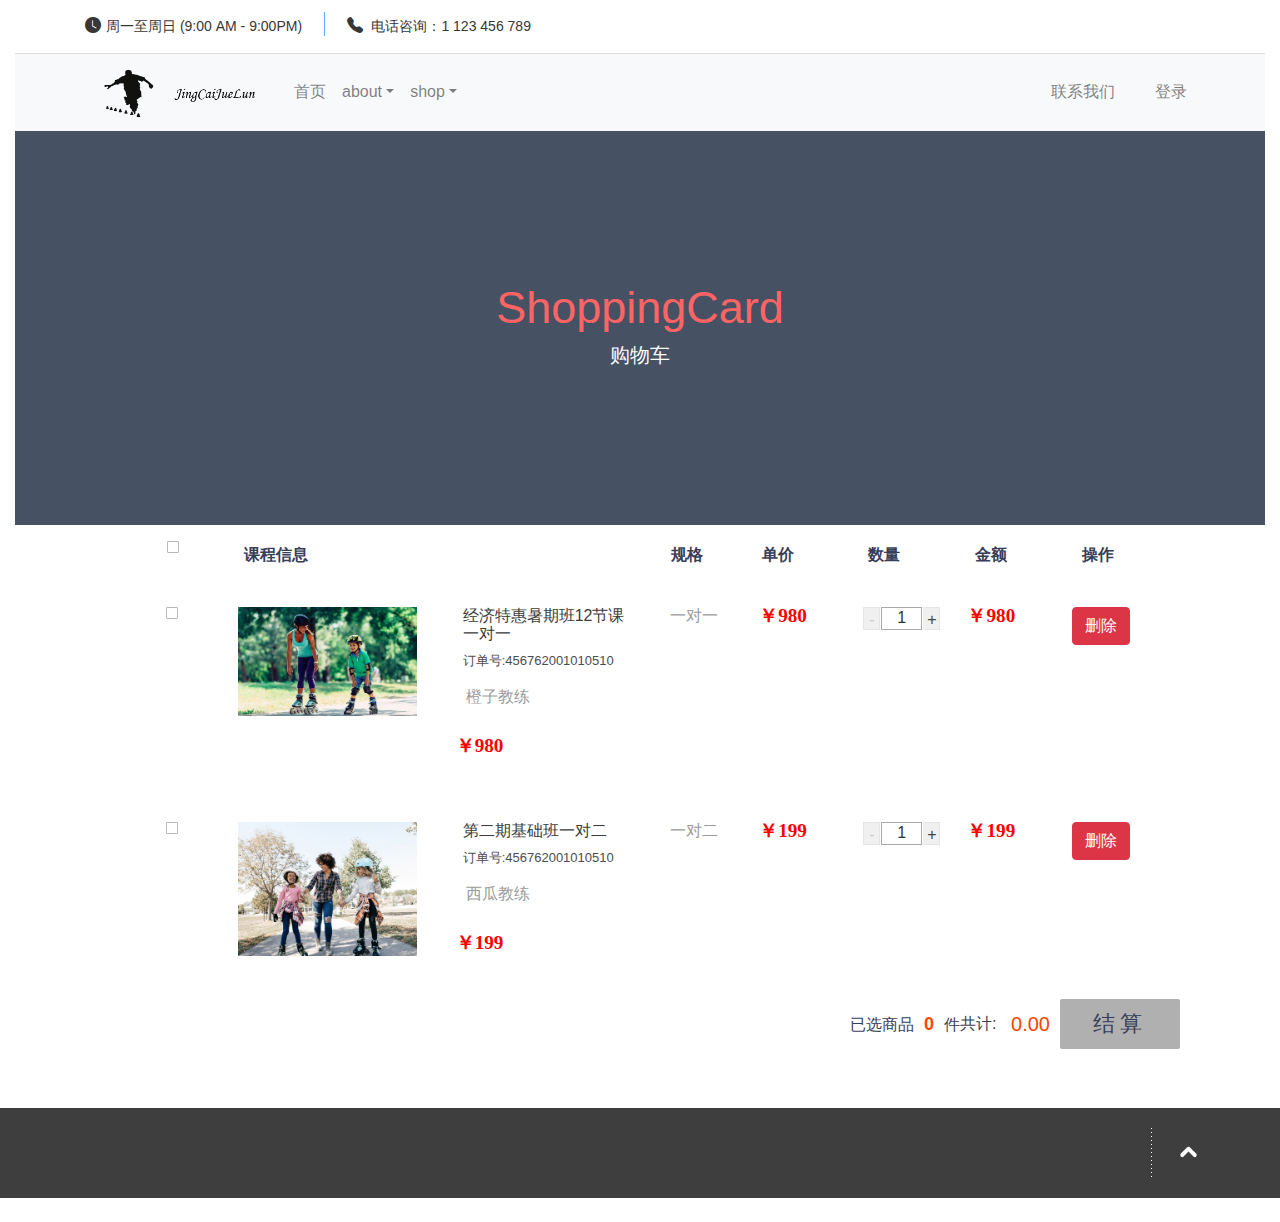
<file: shoppingCart/shoppingCart.html>
<!DOCTYPE html>
<html>
	<head>
		<meta charset="utf-8" />
		<meta name="viewport" content="width=device-width, initial-scale=1,shrink-to-fit=no">
		<meta name="description" content="">
		<meta name="keywords" content="精彩绝轮">
		<meta name="author" content="cve">
		<title>购物车</title>
		<link href="../css/bootstrap.min.css" rel="stylesheet">
        <link href="../css/header.css" rel="stylesheet">
		<link href="../css/footer.css" rel="stylesheet">
		<link rel="stylesheet" href="../css/Page-style.css">
		<link rel="stylesheet" href="https://cdn.jsdelivr.net/npm/bootstrap-icons@1.7.2/font/bootstrap-icons.css">
	</head>
  <style>
	  input[type="checkbox"]{
	display: none;
}
  </style>
	<body>
		<!----------------------------------------------导航栏(top)------------------------------------------------------------>
		<div class="container-fluid" id="header">
			<!--导航栏load引用-->
		</div>
		<!----------------------------------------------主体页头------------------------------------------------------------>
		<div class="container-fluid ">
			<div class="text-center" style="background-color:#475164;padding-top: 150px;padding-bottom: 150px;">
				<h1 style="color:#ff6464;font-size: 45px;">ShoppingCard</h1>
				<h5 class="text-light">购物车</h5>
			</div>
		</div>


		<div class="container-fluid">
			<section class="">
				<div class=" ">
					<ul class="row mt-3">
						<div class="col-lg-2 col-md-1 col-sm-1 d-lg-block d-none">
							<li class="list_chk">
							    <!--所有商品全选-->
							    <input type="checkbox" id="all" class="whole_check">
							    <label for="all"  style="margin-left: 152px;"></label>
							   
							</li>
						</div>
					
						<div class="col-lg-4 col-md-4  d-lg-block d-none">
							<li class="list_con ml-3"><b>课程信息</b></li>
						</div>
						<div class="col-lg-1 col-md-2  d-lg-block d-none">
							<li class="list_info ml-3"><b>规格</b></li>
						</div>
						<div class="col-lg-1 col-md-1  d-lg-block d-none">
							<li class="list_price"><b>单价</b></li>
						</div>

						<div class="col-lg-1 col-md-1  d-lg-block d-none">
							<li class="list_amount"><b>数量</b></li>
						</div>
						<div class="col-lg-1 col-md-1 d-lg-block d-none ">
							<li class="list_sum"><b>金额</b></li>
						</div>
						<div class="col-lg-2 col-md-2 d-lg-block d-none">
							<li class="list_op"><b>操作</b></li>
						</div>
					</ul>
				</div>



				<!--第一件商品-->
				<div class="cartBox">
					<div class="order_content">
						<ul class="order_lists">
							<div class="row" style="padding-bottom: 15px;">
								<!--复选框-->
								<div class="col-lg-2 col-md-1 col-sm-1 col-xs-1 d-lg-block d-none " style="padding-left: 5px;">
									<li class="list_chk">
										<input type="checkbox" id="checkbox_2" class="son_check">
										<label for="checkbox_2" style="margin-left: 146px;"></label>
									</li>
								</div>
								<div class="col-lg-2 col-md-1 col-sm-1 col-xs-1 d-lg-none " style="padding-left: 5px;">
									<li class="list_chk">
										<input type="checkbox" id="checkbox_2" class="son_check">
										<label for="checkbox_2" style="margin-left: 10px;"></label>
									</li>
								</div>
								<!--商品信息/图片-->
								<div class="col-lg-2 col-md-3 col-sm-3 col-xs-4">
									<li class="list_con">
										<div class="list_img"><a href="javascript:;"><img src="../image/轮滑6.jpg" alt=""></a></div>
									</li>
								</div>
								<!--购物车-->
								<div class="col-lg-2 col-md-2 col-sm-3 col-xs-6" style="padding-left: 0;">
									<div class="container-fluid visible-xs">
										<!--信息-->
										<!--第一行-->
										<div class="row  ml-3">
											<div class="col-xs-12" style="padding-right: 0;">
												<li class="list_con">
													<div class="list_text"><a href="javascript:;">经济特惠暑期班12节课一对一</a></div>
												</li>
											</div>
										</div>
										<!--订单号-->
										<div class="row  ml-3">
											<div class="col-xs-12" style="padding-right: 0;">
												<li class="list_info" >
													<div class="list_text" style="color: #4d4d4d; font-size: 13px; line-height: 15px;">订单号:456762001010510</div>
												</li>
											</div>
										</div>
										<!--参数-->
										<!--第三行-->
										<div class="row  ml-1">
											<li class="list_info">
												<p >橙子教练</p>

											</li>
										</div>
										<!--单价和数量-->
										<!--第四行-->
										<div class="row  ml-4">
											<!--单价-->
											<div class="col-xs-9 " style="margin-left: -15px;margin-top: -15px;">
												<li class="list_price">
													<p class="price" style="font-size: larger;color: red; font-family: microsoft yahei;">￥980</p>
												</li>
											</div>
											<!--数量-->

										</div>
									</div>
								
								</div>
								<!--商品参数-->
								<div class="col-lg-1 col-md-2 col-sm-2 d-md-block d-none">
									<li class="list_info" style="padding-top: 20px;">
										<p>一对一</p>
									</li>
								</div>
								<!--单价-->
								<div class="col-lg-1 col-md-1 col-sm-1 d-lg-block d-none">
									<li class="list_price">
										<p class="price" style="font-size: larger;color: red; font-family: microsoft yahei;">￥980</p>
									</li>
								</div>
								<!--数量-->
								<div class="col-lg-1 col-md-2 col-sm-2 col-xs-8">
									<li class="list_amount">
										<div class="amount_box">
											<a href="javascript:;" class="reduce reSty" style="text-decoration: none;">-</a>
											<input type="text" value="1" class="sum" style="height: 23px;width: 41px;">
											<a href="javascript:;" class="plus" style="text-decoration: none;">+</a>
										</div>
									</li>
								</div>
								<!--金额-->
								<div class="col-lg-1 col-md-2 d-lg-block d-none">
									<li class="list_sum">
										<p class="sum_price" style="font-size: larger; font-family: microsoft yahei;">￥980</p>
									</li>
								</div>
								<!--操作-->
								<div class="col-lg-2 col-md-2 col-sm-1 col-xs-3 ">
									<li class="list_op">
										<p class="del"><button type="button" class="btn btn-danger delBtn" style="font-family: helvetica;">删除</button></p>
									</li>
								</div>
							</div>
						</ul>


					</div>
				</div>
				<!--第二件商品-->
				<div class="cartBox">
					<div class="order_content">
						<ul class="order_lists">
							<div class="row" style="padding-bottom: 15px;">
								<!--复选框-->
								<div class="col-lg-2 col-md-1 col-sm-1 col-xs-1  d-lg-block d-none " style="padding-left: 5px;">
									<li class="list_chk">
										<input type="checkbox" id="checkbox_3" class="son_check">
										<label for="checkbox_3" style="margin-left: 146px;"></label>
									</li>
								</div>
								<div class="col-lg-2 col-md-1 col-sm-1 col-xs-1  d-lg-none " style="padding-left: 5px;">
									<li class="list_chk">
										<input type="checkbox" id="checkbox_3" class="son_check">
										<label for="checkbox_3" style="margin-left: 10px;"></label>
									</li>
								</div>
								<!--商品信息/图片-->
								<div class="col-lg-2 col-md-3 col-sm-3 col-xs-4">
									<li class="list_con">
										<div class="list_img"><a href="javascript:;"><img src="../image/轮滑2.jpg" alt=""></a></div>
									</li>
								</div>
								<!--购物车-->
								<div class="col-lg-2 col-md-2 col-sm-3 col-xs-6" style="padding-left: 0;">
									<div class="container-fluid visible-xs">
										<!--信息-->
										<!--第一行-->
										<div class="row ml-3">
											<div class="col-xs-12" style="padding-right: 0;">
												<li class="list_con">
													<div class="list_text"><a href="javascript:;">第二期基础班一对二</a></div>
												</li>
											</div>
										</div>
											<!--订单号-->
											<div class="row  ml-3">
												<div class="col-xs-12" style="padding-right: 0;">
													<li class="list_info" >
														<div class="list_text" style="color: #4d4d4d; font-size: 13px; line-height: 15px;">订单号:456762001010510</div>
													</li>
												</div>
											</div>
										<!--参数-->
										<!--第二行-->
										<div class="row  ml-1">
											<li class="list_info">
												<p >西瓜教练</p>
											</li>
										</div>
										<!--单价和数量-->
										<!--第三行-->
										<div class="row  ml-4">
											<!--单价-->
											<div class="col-xs-9" style="margin-left: -15px;margin-top: -15px;">
												<li class="list_price">
													<p class="price" style="font-size: larger;color: red; font-family: microsoft yahei;">￥199</p>
												</li>
											</div>
											<!--数量-->

										</div>
									</div>
								
								</div>
								<!--商品参数-->
								<div class="col-lg-1 col-md-2 col-sm-2 d-md-block d-none">
									<li class="list_info" style="padding-top: 20px;">
										<p>一对二</p>
									</li>
								</div>
								<!--单价-->
								<div class="col-lg-1 col-md-1 col-sm-1 d-lg-block d-none">
									<li class="list_price">
										<p class="price" style="font-size: larger;color: red; font-family: microsoft yahei;">￥199</p>
									</li>
								</div>
								<!--数量-->
								<div class="col-lg-1 col-md-2 col-sm-2 col-xs-9">
									<li class="list_amount">
										<div class="amount_box">
											<a href="javascript:;" class="reduce reSty" style="text-decoration: none;">-</a>
											<input type="text" value="1" class="sum" style="height: 23px;width: 41px;">
											<a href="javascript:;" class="plus" style="text-decoration: none;">+</a>
										</div>
									</li>
								</div>
								<!--金额-->
								<div class="col-lg-1 col-md-1 col-sm-1 d-lg-block d-none">
									<li class="list_sum">
										<p class="sum_price" style="font-size: larger; font-family: microsoft yahei;">￥199</p>
									</li>
								</div>
								<!--操作-->
								<div class="col-lg-1 col-md-2 col-sm-1 col-xs-3">
									<li class="list_op">
										<p class="del">
											<button type="button" class="btn btn-danger delBtn" style="font-family: helvetica;">
												删除
											</button>
										</p>
									</li>
								</div>
							</div>
						</ul>
					</div>
				</div>
			</section>

			<!--底部-->
			<div class="row ml-5" style="margin: 0 0;">
				<div class="bar-right">
					<div class="piece">已选商品<strong class="piece_num">0</strong>件</div>
					<div class="totalMoney">共计:<strong class="total_text">0.00</strong></div>
					<div class="calBtn"><a   data-toggle="modal" data-target="#delModal">结算</a></div>
				</div>
			</div>
		</div>
	<!----------------------------------------------页脚------------------------------------------------------------>
	<footer class="container-fluid mb-4  " id="footer" style="background-color:#3e3e3e; margin-top: 109px; ">
		<!--页脚load引用-->
	</footer>
		
		<!--删除提示框-->
			<section class="my_model" style="height: 15%;">
			    <p class="title">删除宝贝<span class="closeModel">×</span></p>
			    <p>您确认要删除该宝贝吗？</p>
				<div class="opBtn"><a href="javascript:;" class="dialog-sure">确定</a><a href="javascript:;" class="dialog-close">关闭</a></div>	
			</section>
		<!--结算提示框-->
		<div class="modal "id="delModal">
			<div class="modal-dialog">
				<div class="modal-content">
					<div class="modal-body text-center font-weight-bold  mt-3">
						<p>购买选中的课程</p>
					</div>
					<div class="modal-footer">
						<button class="btn btn-secondary" data-dismiss="modal">取消</button>
						<button class="btn btn-danger">确定</button>
					</div>
				</div>
		
			</div>
		</div>
	</body>

	
    <script src="../js/jquery-3.6.0.min.js"></script>
    <script src="../js/bootstrap.bundle.min.js"></script>
	<script src="../js/shoppingCart.js"></script>
	<script src="../js/header.js"></script>
	<script>
		//导航栏引用
		$(function() {
			$('#header').load('../header.html');
			$('#footer').load('../footer.html');
		})
	</script>
</html>
</file>
<file: css/header.css>
body {
    font-size: 16px;
    line-height: 1.8;
    font-family: "Josefin Sans", sans-serif;
    color: #373e58;
  }
.top-header {
    padding: 12px 0;
    background-color: #fff;
    border-bottom: 1px solid #e1e1e1;
  }
  
  .top-header .header-left ul {
    list-style: none;
    padding: 0;
    margin: 0;
  }
  
  .top-header .header-left ul li {
    display: inline-block;
    font-size: 14px;
    color: #373737;
    margin-right: 40px;
    position: relative;
  }
  
  .top-header .header-left ul li::before {
    position: absolute;
    content: '';
    width: 1px;
    background: #64acff;
    height: 85%;
    left: -23px;
    top: 0;
  }
  
  .top-header .header-left ul li:first-child::before {
    display: none;
  }
  
  .top-header .header-left ul li i {
    font-size: 16px;
    margin-right: 5px;
  }
  
  .top-header .header-left ul li a {
    color: #373737;
  }
  
  .top-header .header-left ul li a:hover {
    color: #ff6464;
    text-decoration: none;
  }
  
  .header-left ul li a.active, .header-left ul li a:hover {
    color: #ff6464;
    text-decoration: none;
  }
</file>
<file: css/footer.css>
@media print,
screen and (min-width: 760px) {
.topic {
    padding: 32px 0;
}
}

@media screen and (max-width:759px) {
.topic {
    padding: 21px
}
}

.topic {
position: relative;

}

.topic-inner {
position: relative
}

@media print,
screen and (min-width:760px) {
.topic-inner {
    padding-right: 40px;
    padding-left: 40px
}
}

@media print,
screen and (min-width:980px) {
.topic-inner {
    max-width: 1200px;
    height: 26px;
    -webkit-box-sizing: border-box;
    box-sizing: border-box;
    margin: 0 auto
}
}

@media screen and (max-width:759px) {
.topic-inner {
    padding-right: 14px;
    padding-left: 14px
}
}

.topic-to-top {
position: absolute;
background-image: linear-gradient(180deg, #fff, #fff 1px, transparent 0, transparent 3px);
background-repeat: repeat-y;
background-position: 0 0;
background-size: 1px 4px;
top: 0;
bottom: 0;
margin: auto
}

@media print,
screen and (min-width:980px) {
.topic-to-top {
    right: 40px;
    width: 75px;
    height: 49px;
    margin-right: -26px
}
}

@media screen and (min-width:760px) and (max-width:979px) {
.topic-to-top {
    right: 40px;
    width: 54px;
    height: 42px;
    margin-right: -12px
}
}

@media screen and (max-width:759px) {
.topic-to-top {
    right: 0;
    width: 52px;
    height: 37px
}
}

.to-top-btn[data-v-3087922f] {
display: block;
height: 100%;
cursor: pointer;
color: #fff
}

html[data-device=desktop] .to-top-btn {
-webkit-transition: opacity .15s linear;
transition: opacity .15s linear
}

html[data-device=desktop] .to-top-btn:hover {
opacity: .7
}

.to-top-btn svg {
fill: #fff;
display: block;
height: 100%;
margin: 0 auto
}

@media print,
screen and (min-width:980px) {
.to-top-btn svg {
    width: 35px
}
}

@media screen and (max-width:979px) {
.to-top-btn svg {
    width: 26px
}
}
</file>
<file: css/button-style.css>
.button {
    --color: #fff;
    --color-hover: var(--color);
    --background: #2B3044;
    --background-hover: var(--background);
    --hover-back: #6D58FF;
    --hover-front: #5C86FF;
    padding: 8px 28px;
    border-radius: 20px;
    line-height: 24px;
    font-size: 14px;
    font-weight: 600;
    letter-spacing: .02em;
    border: none;
    outline: none;
    position: relative;
    overflow: hidden;
    cursor: pointer;
    -webkit-appearance: none;
    -webkit-tap-highlight-color: transparent;
    color: var(--c, var(--color));
    background: var(--b, var(--background));
    -webkit-transition: color 0.2s linear var(--c-d, 0.2s), background 0.3s linear var(--b-d, 0.2s);
    transition: color 0.2s linear var(--c-d, 0.2s), background 0.3s linear var(--b-d, 0.2s);
  }
  .button:not(.simple):before, .button:not(.simple):after {
    content: '';
    position: absolute;
    background: var(--pb, var(--hover-back));
    top: 0;
    left: 0;
    right: 0;
    height: 200%;
    border-radius: var(--br, 40%);
    -webkit-transform: translateY(var(--y, 50%));
            transform: translateY(var(--y, 50%));
    -webkit-transition: border-radius 0.5s ease var(--br-d, 0.08s), -webkit-transform var(--d, 0.4s) ease-in var(--d-d, 0s);
    transition: border-radius 0.5s ease var(--br-d, 0.08s), -webkit-transform var(--d, 0.4s) ease-in var(--d-d, 0s);
    transition: transform var(--d, 0.4s) ease-in var(--d-d, 0s), border-radius 0.5s ease var(--br-d, 0.08s);
    transition: transform var(--d, 0.4s) ease-in var(--d-d, 0s), border-radius 0.5s ease var(--br-d, 0.08s), -webkit-transform var(--d, 0.4s) ease-in var(--d-d, 0s);
  }
  .button:not(.simple):after {
    --pb: var(--hover-front);
    --d: .44s;
  }
  .button div {
    z-index: 1;
    position: relative;
    display: -webkit-box;
    display: flex;
  }
  .button.in {
    --name: move;
  }
  .button.in:not(.out) {
    --c: var(--color-hover);
    --b: var(--background-hover);
  }
  .button.in:not(.out):before, .button.in:not(.out):after {
    --y: 0;
    --br: 5%;
  }
  .button.in:not(.out):after {
    --br: 10%;
    --d-d: .02s;
  }
  .button.in.out {
    --name: move-out;
  }
  .button.in.out:before {
    --d-d: .06s;
  }
  
  @-webkit-keyframes move {
    30%,
      36% {
      -webkit-transform: translateY(calc(-6px * var(--move))) translateZ(0) rotate(calc(-13deg * var(--rotate) * var(--part)));
              transform: translateY(calc(-6px * var(--move))) translateZ(0) rotate(calc(-13deg * var(--rotate) * var(--part)));
    }
    50% {
      -webkit-transform: translateY(calc(3px * var(--move))) translateZ(0) rotate(calc(6deg * var(--rotate) * var(--part)));
              transform: translateY(calc(3px * var(--move))) translateZ(0) rotate(calc(6deg * var(--rotate) * var(--part)));
    }
    70% {
      -webkit-transform: translateY(calc(-2px * var(--move))) translateZ(0) rotate(calc(-3deg * var(--rotate) * var(--part)));
              transform: translateY(calc(-2px * var(--move))) translateZ(0) rotate(calc(-3deg * var(--rotate) * var(--part)));
    }
  }
  
  @keyframes move {
    30%,
      36% {
      -webkit-transform: translateY(calc(-6px * var(--move))) translateZ(0) rotate(calc(-13deg * var(--rotate) * var(--part)));
              transform: translateY(calc(-6px * var(--move))) translateZ(0) rotate(calc(-13deg * var(--rotate) * var(--part)));
    }
    50% {
      -webkit-transform: translateY(calc(3px * var(--move))) translateZ(0) rotate(calc(6deg * var(--rotate) * var(--part)));
              transform: translateY(calc(3px * var(--move))) translateZ(0) rotate(calc(6deg * var(--rotate) * var(--part)));
    }
    70% {
      -webkit-transform: translateY(calc(-2px * var(--move))) translateZ(0) rotate(calc(-3deg * var(--rotate) * var(--part)));
              transform: translateY(calc(-2px * var(--move))) translateZ(0) rotate(calc(-3deg * var(--rotate) * var(--part)));
    }
  }
  @-webkit-keyframes move-out {
    30%,
      36% {
      -webkit-transform: translateY(calc(6px * var(--move))) translateZ(0) rotate(calc(13deg * var(--rotate) * var(--part)));
              transform: translateY(calc(6px * var(--move))) translateZ(0) rotate(calc(13deg * var(--rotate) * var(--part)));
    }
    50% {
      -webkit-transform: translateY(calc(-3px * var(--move))) translateZ(0) rotate(calc(-6deg * var(--rotate) * var(--part)));
              transform: translateY(calc(-3px * var(--move))) translateZ(0) rotate(calc(-6deg * var(--rotate) * var(--part)));
    }
    70% {
      -webkit-transform: translateY(calc(2px * var(--move))) translateZ(0) rotate(calc(3deg * var(--rotate) * var(--part)));
              transform: translateY(calc(2px * var(--move))) translateZ(0) rotate(calc(3deg * var(--rotate) * var(--part)));
    }
  }
  @keyframes move-out {
    30%,
      36% {
      -webkit-transform: translateY(calc(6px * var(--move))) translateZ(0) rotate(calc(13deg * var(--rotate) * var(--part)));
              transform: translateY(calc(6px * var(--move))) translateZ(0) rotate(calc(13deg * var(--rotate) * var(--part)));
    }
    50% {
      -webkit-transform: translateY(calc(-3px * var(--move))) translateZ(0) rotate(calc(-6deg * var(--rotate) * var(--part)));
              transform: translateY(calc(-3px * var(--move))) translateZ(0) rotate(calc(-6deg * var(--rotate) * var(--part)));
    }
    70% {
      -webkit-transform: translateY(calc(2px * var(--move))) translateZ(0) rotate(calc(3deg * var(--rotate) * var(--part)));
              transform: translateY(calc(2px * var(--move))) translateZ(0) rotate(calc(3deg * var(--rotate) * var(--part)));
    }
  }
</file>
<file: css/Page-style.css>
/*!
 courses课程页面
 */
 .courses-card-text{
	position: relative;
	background-color:white;
	left:73% ;
	bottom: 55px;
	color: #ff6464;
	border-radius:10px 0 0 0 ;	
}
.courses-card-img{
	position: relative;
}
.text{
	position: relative;
	bottom: 50px;
}
@media (max-width:1200px) {
	.courses-card-text {
		font-size: 16px;
		position: relative;
		background-color: white;
		left: 73.1%;
		bottom: 50px;
		color: #ff6464;
		border-radius: 10px 0 0 0;
	}
}
/*
登录注册页面
*/
* {
	margin: 0;
	padding: 0;
}

#wrap {
	height: 719px;
	width: 100;
	background-image: url(../image/轮滑背景2.jpg);
	background-repeat: no-repeat;
	background-position: center center;
	position: relative;
	background-size: cover;
	-moz-background-size: cover;
	-webkit-background-size: cove;

}
#wrap .logGet {
	width: 468px;
	position: absolute;
	background-color: #FFFFFF;
	top: 20%;
	right: 15%;
	border-radius: 5%;
}
.logGet .logD.logDtip .p1 {
	display: inline-block;
	font-size: 28px;
	margin-top: 30px;
	width: 86%;
}
.logGet .logD.logDtip a {
	color: #007cba;
	text-decoration:none;
}
.logGet .logD.logDtip a:hover{
	color: #ff0000;
	
}
#wrap .logGet .logD.logDtip {
	width: 86%;
	margin-bottom: 30px;
	margin-top: 0px;
	margin-right: auto;
	margin-left: auto;
}
/* 登录输入框 */
.logGet .lgD img {
	position: absolute;
	top: 12px;
	left: 8px;
}

.logGet .lgD input {
	width: 100%;
	height: 42px;
	text-indent: 2.5rem;
}

#wrap .logGet .lgD {
	width: 86%;
	position: relative;
	margin-bottom: 30px;
	margin-top: 30px;
	margin-right: auto;
	margin-left: auto;
}
/* 注册输入框 */
.logGet .lgD-reg img {
	position: absolute;
	top: 12px;
	left: 8px;
}

.logGet .lgD-reg input {
	width: 70%;
	height: 35px;
	text-indent: 0.5rem;
	
}
.logGet .lgD-reg .button {

	background-color: #ececec; 
    border: none;
    color: black;
	 border: 1px solid #000000;
    text-decoration: none;
    display: inline-block;
    font-size: 3px;
}
#wrap .logGet .lgD-reg {
	width: 86%;
	position: relative;
	margin-bottom: 15px;
	margin-top: 20px;
	margin-right: auto;
	margin-left: auto;
}
/*登录按钮布局*/
#wrap .logGet .logC {
	width: 86%;
	margin-top: 0px;
	margin-right: auto;
	margin-bottom: 0px;
	margin-left: auto;
}
#wrap .logGet .logC-reg {
	width: 86%;
	margin-top: 0px;
	margin-right: auto;
	margin-bottom: 0px;
	margin-left: auto;
}
/*登录按钮样式*/
.logC a  {
	font-size: 1em;
	color: #fff;
	background: #fe7f01;
	outline: none;
	border: none;
	cursor: pointer;
	padding: 1em;
	-webkit-appearance: none;
	width: 100%;
	margin: 1em 0;
}

.logC a:hover {
	background: #de6f00;
	color: #fff;
	-webkit-transform: translateY(3px);
	-ms-transform: translateY(3px);
	-o-transform: translateY(3px);
	-ms-transform: translateY(3px);
	transform: translateY(3px);
	-webkit-box-shadow: 0 3px 3px 0 rgba(0, 0, 0, 0.58);
	-moz-box-shadow: 0 3px 3px 0 rgba(0, 0, 0, 0.58);
	box-shadow: 0 3px 3px 0 rgba(0, 0, 0, 0.58);
	-webkit-transition: .5s all;
	-moz-transition: .5s all;
	-o-transition: .5s all;
	-ms-transition: .5s all;
	transition: .5s all;
}

/*注册按钮*/
.logC-reg a {
	font-size: 1em;
	color: #fff;
	background: #ee7700;
	outline: none;
	border: none;
	cursor: pointer;
	padding: 1em;
	-webkit-appearance: none;
	width: 100%;
	margin: 0.5em 0;
}

.logC-reg a:hover {
	background: #de6f00;
	-webkit-transform: translateY(3px);
	-ms-transform: translateY(3px);
	-o-transform: translateY(3px);
	-ms-transform: translateY(3px);
	transform: translateY(3px);
	-webkit-box-shadow: 0 3px 3px 0 rgba(0, 0, 0, 0.58);
	-moz-box-shadow: 0 3px 3px 0 rgba(0, 0, 0, 0.58);
	box-shadow: 0 3px 3px 0 rgba(0, 0, 0, 0.58);
	-webkit-transition: .5s all;
	-moz-transition: .5s all;
	-o-transition: .5s all;
	-ms-transition: .5s all;
	transition: .5s all;
}
/*忘记密码*/
.logf{
	color:rgb(255 158 47);
}
.logf:hover{
	text-decoration: none;
	color: #aa0000
}

/* 密码 */
#wrap .logGet .lgG {
	width: 86%;
	margin-top: 0px;
	margin-right: auto;
	margin-bottom: 0px;
	margin-left: auto;
}

#wrap .logGet .lgG a {
	color: #16181B;
	text-decoration:none;
}


#wrap .logGet .lgG a:hover {
	color: #aa0000
}
/* 注册 */

#wrap .logGet .register a {
	color: rgb(255 158 47);
	text-decoration:none;;
}


#wrap .logGet .register a:hover {
	color: #aa0000
}
.indent {
	padding-left: 9.5em
}



/*!
 填写信息页面页面
 */
 .input1 {
	border-radius: 8px;
	border: 1px solid #f8f9fa;
	border-top: 4px solid #e4868e59;
	border-left: 4px solid #b4686e66;
	background-color: #007bff00;
	background-color: white;
}
.white_content {
	display:none ;
	position: fixed;
	top: 50%;
	left: 35%;
	padding: 16px;
	border: 2px solid #F8D7DA;
	background-color: white;
	z-index: 1002;
	overflow: auto;
	border-radius: 30px;
}

.black_overlay {
	display:none;
	position: fixed;
	top: 0%;
	left: 0%;
	width: 100%;
	height: 100%;
	background-color: black;
	z-index: 1001;
	-moz-opacity: 0.8;
	opacity: .80;
	filter: alpha(opacity=80);
	background-color: rgba(90, 90, 90, 0.5);
}
.white_content2 {
	display:none ;
	position: fixed;
	top: 15%;
	left: 32%;
	
	height:auto;
	padding: 16px;
	border: 2px solid #F8D7DA;
	background-color: white;
	z-index: 1002;
	overflow: auto;
	border-radius: 30px;
}

/*!
shoppingCart页面
 */


ul, ol {
	list-style: none;
}

/* 重置文本格式元素 */
.clearfix:after {
	content: " ";
	display: block;
	clear: both;
	visibility: hidden;
}

input[type="checkbox"]{
	display: none;
}
label{
	position: relative;
	display: inline-block;
	z-index: 1;
	border: 1px solid #b8b8b8;
	margin-left: 22px;
	border-radius: 1px;
	width: 12px;
	height: 12px;
	cursor: pointer;
}
label.mark{
	background: url("../image/mark1.png") no-repeat -1px -1px;
}

a:hover{
	color: #ff873e;
	text-decoration: underline;
}

.cartMain{
	position: relative;
	margin: 0 auto;
	min-height: 210px;
}

/*购物车头部*/
.cartMain_hd{
	width: 100%;
	height: 50px;
	line-height: 50px;
	color: #3c3c3c;
}
.cartMain_hd .cartTop{
	height: 50px;
}
.cartMain_hd .cartTop .list_chk{
	width: 80px;
	text-indent: 30px;
}
.cartMain_hd .cartTop .list_con{
	width: 312px;
}
.cartMain_hd .cartTop .list_chk label{
	position: absolute;
	left: 10px;
	top:19px;
	margin: 0;
}
.cartMain_hd .cartTop .list_info{
	padding: 0;
	text-indent: 15px;
}
.cartMain_hd .cartTop .list_con{
	text-indent: 140px;
}


.cartBox{
	width: 100%;
	margin-bottom: 15px;
}
.cartBox .shop_info{
	position: relative;
	width: 100%;
	height: 38px;
	background-color: #fff;
	line-height: 38px;
	vertical-align: baseline;
}
.cartBox .shop_info .all_check{
	position: relative;
	float: left;
	width: 30px;
	height: 38px;
}

.cartBox .shop_info .all_check input[type="checkbox"]{
	position: absolute;
	z-index: 0;
	left: -20px;
	top: -20px;
}
.cartBox .shop_info .all_check .shop{
	position: absolute;
	top:13px;
}
.cartBox .shop_info .shop_name{
	float: left;
}

/*商品列表*/
.cartBox .order_content{
	width: 100%;
	padding-right: 15px;
	padding-left: 15px;
}
.cartBox .order_content a{
	display: block;
}
.order_lists{
	width: 100%;
	height: 100%;
	border-bottom: 1px solid #e7e7e7;
}
.order_lists:last-child{
	border-bottom: none;
}
.order_lists li{
	float: left;
	height: 100%;
}

.order_lists .list_chk{
	position: relative;
	width: 50px;
}
.order_lists .list_chk input[type="checkbox"]{
	position: absolute;
	z-index: 0;
	left: -10px;
	top: -20px;
}
.order_lists .list_chk label{
	margin: 20px 0 0 5px;
}

.order_lists .list_con{
	width: auto;
}
.order_lists .list_con .list_img{
	width: 100%;
	height: 100%;
	margin-top: 20px;
	float: left;
}
.order_lists .list_con .list_img img{
	width: 100%;
	vertical-align: top;
}
.order_lists .list_con .list_text{
	margin: 20px 0 0 ;
	line-height: 18px;
	width: 100%;
	float: left;
}
.order_lists .list_con .list_text a{
	color: #3c3c3c;
	
}
.order_lists .list_con .list_text a:hover{
	color: #e5e5e5;
	text-decoration: underline;
}

.order_lists .list_info{
	width: 252px;
	box-sizing: border-box;
	padding: 10px 0;
}
.order_lists .list_info p{
	color: #9c9c9c;
	line-height: 18px;
	margin-left: 15px;
}
.order_lists .list_price{
	width: 40px;
}
.order_lists .list_price .price{
	margin-top: 20px;
	line-height: 18px;
	font-family: Verdana,Tahoma,arial;
	color: #3c3c3c;
	font-weight: bold;
}
.order_lists .list_amount{
	width: 120px;
}
.order_lists .list_amount .amount_box{
	margin-top: 20px;
	width: 77px;
	height: 25px;
	position: relative;
}
.order_lists .list_amount .amount_box input{
	width: 39px;
	height: 15px;
	line-height: 15px;
	border: 1px solid #aaa;
	color: #343434;
	text-align: center;
	padding: 4px 0;
	background-color: #fff;
	z-index: 2;
	position: absolute;
	left: 18px;
	float: left;
}
.order_lists .list_amount .amount_box a{
	float: left;
	height: 23px;
	width: 17px;
	border: 1px solid #e5e5e5;
	background: #f0f0f0;
	text-align: center;
	line-height: 23px;
	color: #444;
	position: absolute;
	top:0;
}
.order_lists .list_amount .amount_box a:hover{
	border-color: #fffae8;
	text-decoration: none;
	color: #fffae8;
	z-index: 3;
}

.order_lists .list_amount .amount_box .reduce{
	left: 0;
}

.order_lists .list_amount .amount_box .reSty{
	color: #cbcbcb;
}
.order_lists .list_amount .amount_box .reSty:hover{
	border-right: none;
	border-color: #e5e5e5;
	text-decoration: none;
	color: #cbcbcb;
}

.order_lists .list_amount .amount_box .plus{
	border-left-color: transparent;
	right: 0;
}


.order_lists .list_sum{
	width: 140px;
}
.order_lists .list_sum .sum_price{
	line-height: 18px;
	margin-top: 20px;
	font-family: Verdana,Tahoma,arial;
	color: #ff0000;
	font-weight: bold;
}
.order_lists .list_op{
	width: 100px;
}
.order_lists .list_op .del{
	margin-top: 20px;
	line-height: 18px;
}
/*底部总计算价*/
.bar-right{
	position: absolute;
	right: 100px;
	
}
strong{
	color: #f40;
}

.piece{
	float: left;
	min-width: 110px;
	margin-right: 0px;
	height: 50px;
	line-height: 50px;
}
.piece .piece_num{
	display: inline-block;
	padding: 0 10px;
	font-weight: 700;
	font-size: 18px;
	font-family: tohoma,arial;
}
.totalMoney{
	float: left;
	min-width: 100px;
	height: 50px;
	line-height: 50px;
}
.totalMoney .total_text{
	float: right;
	font-weight: 400;
	font-size: 20px;
	font-family: Arial;
	vertical-align: middle;
	margin-right: 10px;
	margin-left: 0px;
}
.calBtn{
	float: left;
}
.calBtn a{
	display: block;
	width: 120px;
	height: 50px;
	color: #fff;
	background: #B0B0B0;
	cursor: not-allowed;
	font-size: 22px;
	letter-spacing: 5px;
	text-decoration: none;
	line-height: 50px;
	text-align: center;
	border-radius: 2px;
}
.calBtn a.btn_sty{
	background: #f40;
	cursor: pointer;
}

/*自己定义的模态框*/
.model_bg{
	position: absolute;
	top:0;
	left: 0;
	bottom: 0;
	right: 0;
	background: rgba(0,0,0,.6);
	z-index: 999;
	display: none;
}
.my_model{
	position: fixed;
	display: none;
	top:50%;
	left: 50%;
	margin-top: -50px;
	margin-left: -200px;
	z-index: 9999;
	width: 360px;
	height: 150px !important;
	border: 1px solid #aeaeae;
	border-radius: 3px;
	padding: 20px;
	background: #fff;
}
.my_model .title{
	font-size: 14px;
	color: #3c3c3c;
	font-weight: 700;
	margin-bottom: 20px;
}
.my_model .title .closeModel{
	float: right;
	cursor: pointer;
}
.my_model p{
	line-height:16px;
}
.my_model .opBtn{
	margin-top: 20px;
}
.my_model .opBtn a{
	width: 58px;
	height: 28px;
	line-height: 28px;
	text-align: center;
	-webkit-border-radius: 1px;
	-moz-border-radius: 1px;
	-ms-border-radius: 1px;
	border-radius: 1px;
	display: inline-block;
	margin-right: 10px;
	font-weight: 700;
	text-decoration:none;
}
.my_model .dialog-sure{
	background: #52a0e5;
	color: #fff;
	border: 1px solid #52a0e5;
}

.my_model .dialog-close{
	background: #fff;
	border: 1px solid #d9d9d9;
	color: #3c3c3c;
}
</file>
